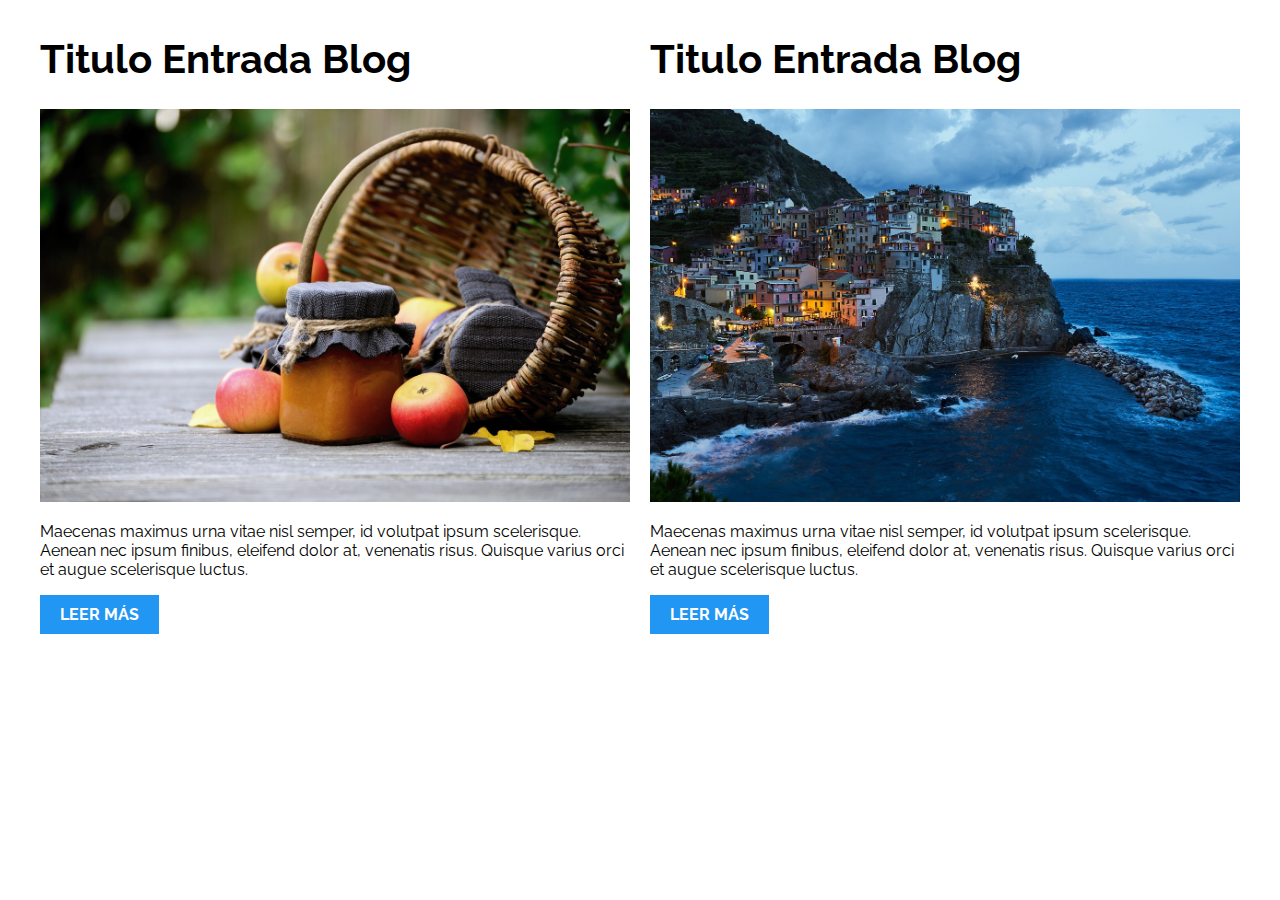
<file: 01-2columnas_iguales_css_grid/index.html>
<!DOCTYPE html>
<html>

<head>
    <meta charset="utf-8">
    <title>Patrones Responsive Web Design - 2 Columnas</title>
    <link rel="stylesheet" href="https://necolas.github.io/normalize.css/8.0.1/normalize.css">
    <link href="https://fonts.googleapis.com/css?family=Raleway:400,700,900" rel="stylesheet">
    <link rel="stylesheet" href="css/styles.css">
    <meta name="viewport" content="width=device-width, initial-scale=1">
</head>

<body>

    <div class="contenedor">
        <article class="entrada-blog">
            <h1>Titulo Entrada Blog</h1>
            <img src="img/imagen1.jpg">
            <p>Maecenas maximus urna vitae nisl semper, id volutpat ipsum scelerisque. Aenean nec ipsum finibus, eleifend dolor at, venenatis risus. Quisque varius orci et augue scelerisque luctus.</p>
            <a href="#">Leer más</a>
        </article>
        <article class="entrada-blog">
            <h1>Titulo Entrada Blog</h1>
            <img src="img/imagen2.jpg">
            <p>Maecenas maximus urna vitae nisl semper, id volutpat ipsum scelerisque. Aenean nec ipsum finibus, eleifend dolor at, venenatis risus. Quisque varius orci et augue scelerisque luctus.</p>
            <a href="#">Leer más</a>
        </article>
    </div>

</body>

</html>
</file>
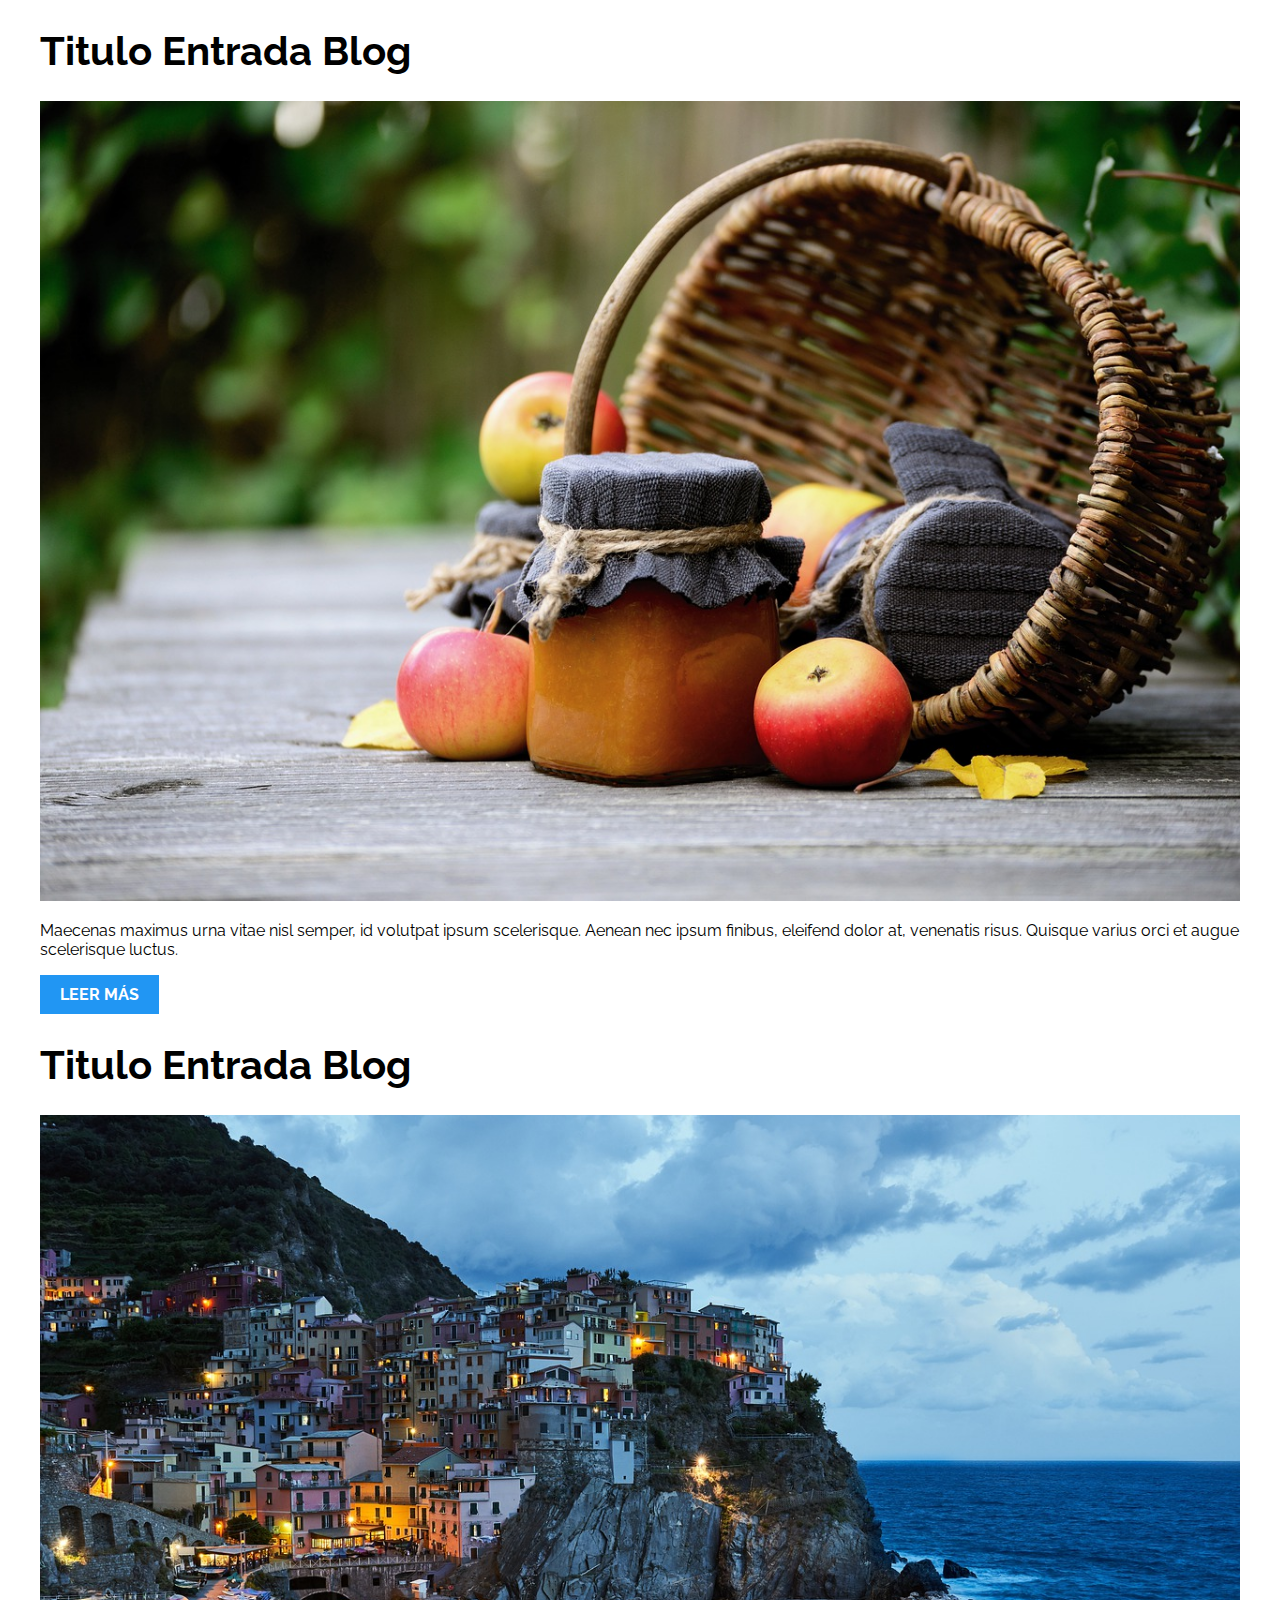
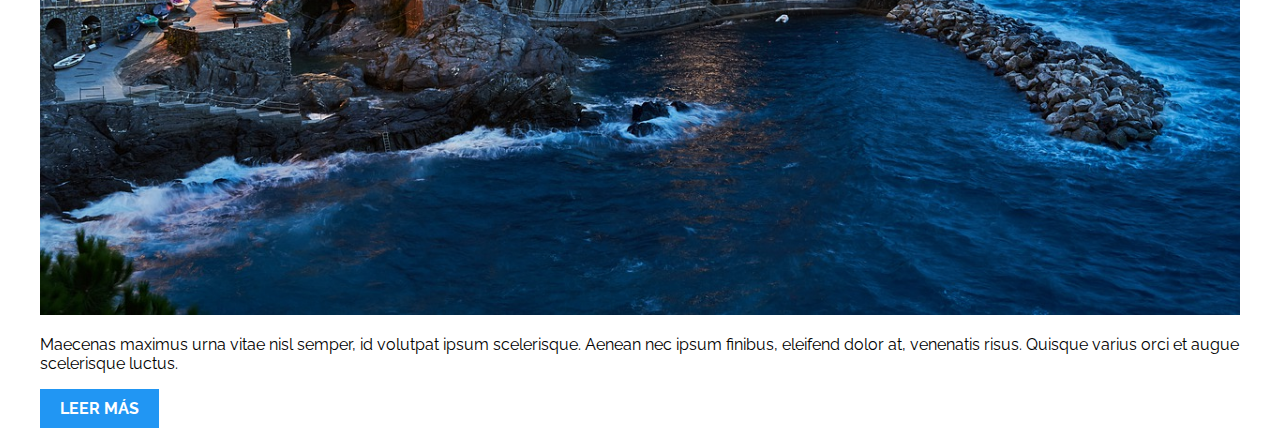
<file: 02-2columnas_iguales_flexbox/index.html>
<!DOCTYPE html>
<html>

<head>
    <meta charset="utf-8">
    <title>Patrones Responsive Web Design - 2 Columnas</title>
    <link rel="stylesheet" href="https://necolas.github.io/normalize.css/8.0.1/normalize.css">
    <link href="https://fonts.googleapis.com/css?family=Raleway:400,700,900" rel="stylesheet">
    <link rel="stylesheet" href="css/styles.css">
    <meta name="viewport" content="width=device-width, initial-scale=1">
</head>

<body>
    <div class="contenedor">
        <article class="entrada-blog">
            <h1>Titulo Entrada Blog</h1>
            <img src="img/imagen1.jpg">
            <p>Maecenas maximus urna vitae nisl semper, id volutpat ipsum scelerisque. Aenean nec ipsum finibus, eleifend dolor at, venenatis risus. Quisque varius orci et augue scelerisque luctus.</p>
            <a href="#">Leer más</a>
        </article>
        <article class="entrada-blog">
            <h1>Titulo Entrada Blog</h1>
            <img src="img/imagen2.jpg">
            <p>Maecenas maximus urna vitae nisl semper, id volutpat ipsum scelerisque. Aenean nec ipsum finibus, eleifend dolor at, venenatis risus. Quisque varius orci et augue scelerisque luctus.</p>
            <a href="#">Leer más</a>
        </article>
    </div>

</body>

</html>
</file>
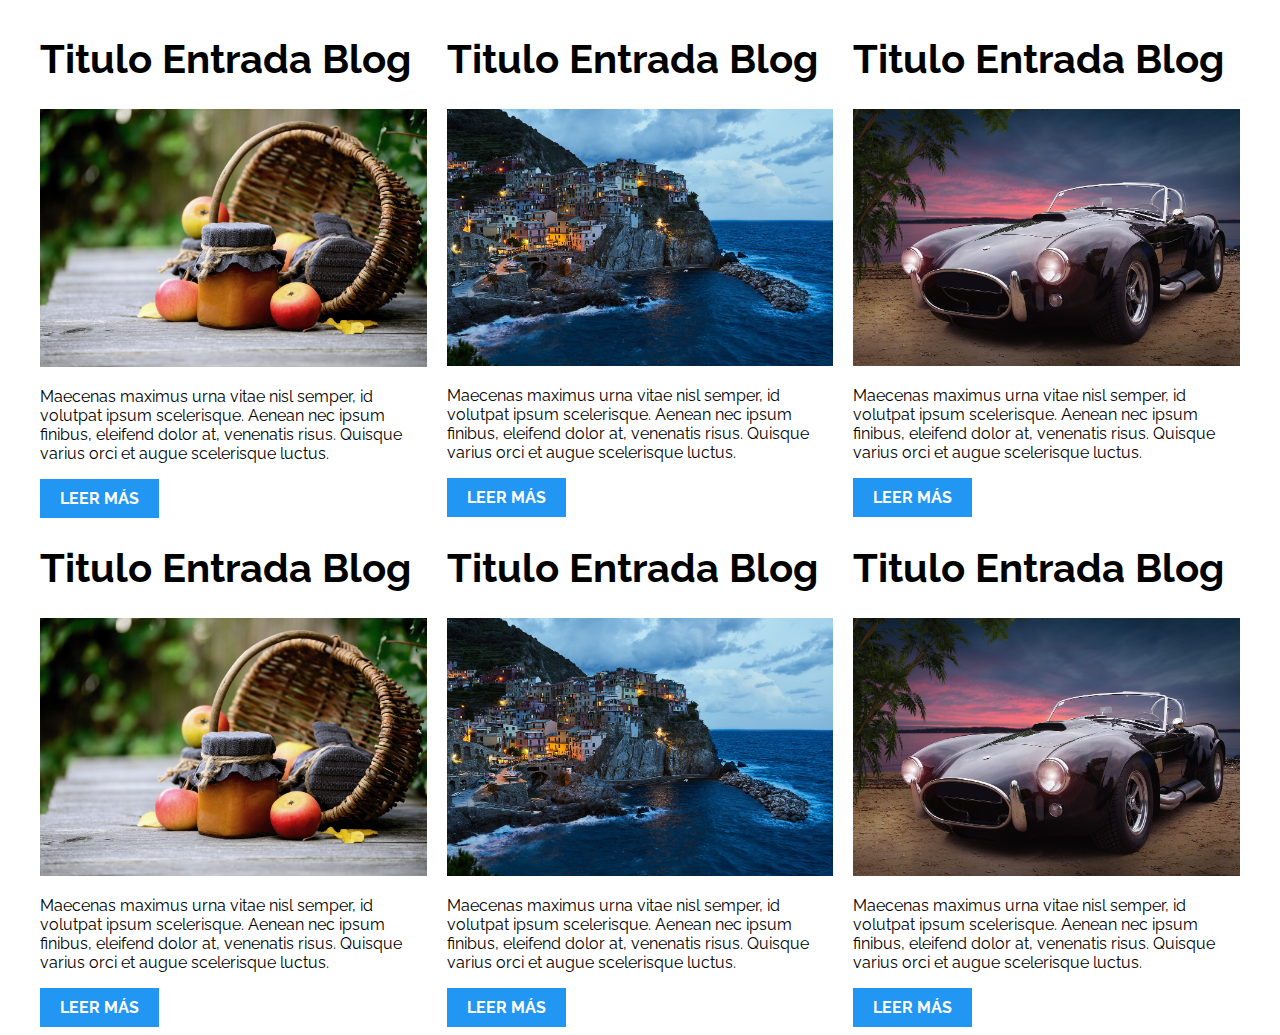
<file: 03-3columnas_iguales_css_grid/index.html>
<!DOCTYPE html>
<html>

<head>
    <meta charset="utf-8">
    <title>Patrones Responsive Web Design - 3 Columnas Iguales</title>
    <link rel="stylesheet" href="https://necolas.github.io/normalize.css/8.0.1/normalize.css">
    <link href="https://fonts.googleapis.com/css?family=Raleway:400,700,900" rel="stylesheet">
    <link rel="stylesheet" href="css/styles.css">
    <meta name="viewport" content="width=device-width, initial-scale=1">
</head>

<body>

    <div class="contenedor tres-columnas">
        <article class="entrada-blog">
            <h1>Titulo Entrada Blog</h1>
            <img src="img/imagen1.jpg">
            <p>Maecenas maximus urna vitae nisl semper, id volutpat ipsum scelerisque. Aenean nec ipsum finibus, eleifend dolor at, venenatis risus. Quisque varius orci et augue scelerisque luctus.</p>
            <a href="#">Leer más</a>
        </article>

        <article class="entrada-blog">
            <h1>Titulo Entrada Blog</h1>
            <img src="img/imagen2.jpg">

            <p>Maecenas maximus urna vitae nisl semper, id volutpat ipsum scelerisque. Aenean nec ipsum finibus, eleifend dolor at, venenatis risus. Quisque varius orci et augue scelerisque luctus.</p>
            <a href="#">Leer más</a>
        </article>

        <article class="entrada-blog">
            <h1>Titulo Entrada Blog</h1>
            <img src="img/imagen3.jpg">

            <p>Maecenas maximus urna vitae nisl semper, id volutpat ipsum scelerisque. Aenean nec ipsum finibus, eleifend dolor at, venenatis risus. Quisque varius orci et augue scelerisque luctus.</p>
            <a href="#">Leer más</a>
        </article>
                <article class="entrada-blog">
            <h1>Titulo Entrada Blog</h1>
            <img src="img/imagen1.jpg">
            <p>Maecenas maximus urna vitae nisl semper, id volutpat ipsum scelerisque. Aenean nec ipsum finibus, eleifend dolor at, venenatis risus. Quisque varius orci et augue scelerisque luctus.</p>
            <a href="#">Leer más</a>
        </article>

        <article class="entrada-blog">
            <h1>Titulo Entrada Blog</h1>
            <img src="img/imagen2.jpg">

            <p>Maecenas maximus urna vitae nisl semper, id volutpat ipsum scelerisque. Aenean nec ipsum finibus, eleifend dolor at, venenatis risus. Quisque varius orci et augue scelerisque luctus.</p>
            <a href="#">Leer más</a>
        </article>

        <article class="entrada-blog">
            <h1>Titulo Entrada Blog</h1>
            <img src="img/imagen3.jpg">

            <p>Maecenas maximus urna vitae nisl semper, id volutpat ipsum scelerisque. Aenean nec ipsum finibus, eleifend dolor at, venenatis risus. Quisque varius orci et augue scelerisque luctus.</p>
            <a href="#">Leer más</a>
        </article>
    </div>

</body>

</html>
</file>
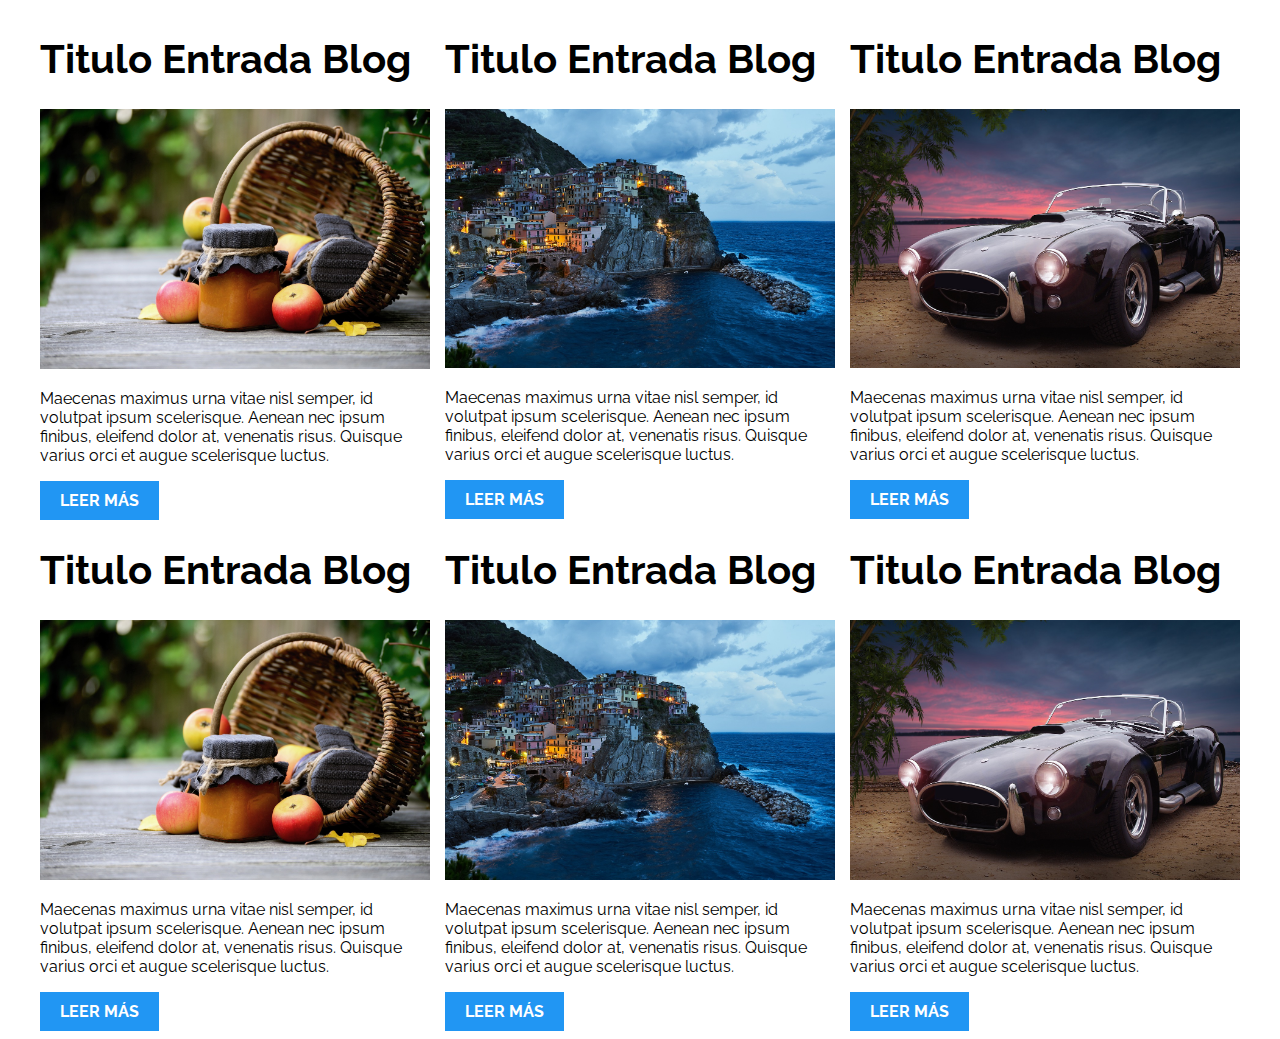
<file: 04-3columnas_iguales_flexbox/index.html>
<!DOCTYPE html>
<html>

<head>
    <meta charset="utf-8">
    <title>Patrones Responsive Web Design - 3 Columnas Iguales</title>
    <link rel="stylesheet" href="https://necolas.github.io/normalize.css/8.0.1/normalize.css">
    <link href="https://fonts.googleapis.com/css?family=Raleway:400,700,900" rel="stylesheet">
    <link rel="stylesheet" href="css/styles.css">
    <meta name="viewport" content="width=device-width, initial-scale=1">
</head>

<body>

    <div class="contenedor tres-columnas">
        <article class="entrada-blog">
            <h1>Titulo Entrada Blog</h1>
            <img src="img/imagen1.jpg">
            <p>Maecenas maximus urna vitae nisl semper, id volutpat ipsum scelerisque. Aenean nec ipsum finibus, eleifend dolor at, venenatis risus. Quisque varius orci et augue scelerisque luctus.</p>
            <a href="#">Leer más</a>
        </article>

        <article class="entrada-blog">
            <h1>Titulo Entrada Blog</h1>
            <img src="img/imagen2.jpg">

            <p>Maecenas maximus urna vitae nisl semper, id volutpat ipsum scelerisque. Aenean nec ipsum finibus, eleifend dolor at, venenatis risus. Quisque varius orci et augue scelerisque luctus.</p>
            <a href="#">Leer más</a>
        </article>

        <article class="entrada-blog">
            <h1>Titulo Entrada Blog</h1>
            <img src="img/imagen3.jpg">

            <p>Maecenas maximus urna vitae nisl semper, id volutpat ipsum scelerisque. Aenean nec ipsum finibus, eleifend dolor at, venenatis risus. Quisque varius orci et augue scelerisque luctus.</p>
            <a href="#">Leer más</a>
        </article>
        
        <article class="entrada-blog">
            <h1>Titulo Entrada Blog</h1>
            <img src="img/imagen1.jpg">
            <p>Maecenas maximus urna vitae nisl semper, id volutpat ipsum scelerisque. Aenean nec ipsum finibus, eleifend dolor at, venenatis risus. Quisque varius orci et augue scelerisque luctus.</p>
            <a href="#">Leer más</a>
        </article>

        <article class="entrada-blog">
            <h1>Titulo Entrada Blog</h1>
            <img src="img/imagen2.jpg">

            <p>Maecenas maximus urna vitae nisl semper, id volutpat ipsum scelerisque. Aenean nec ipsum finibus, eleifend dolor at, venenatis risus. Quisque varius orci et augue scelerisque luctus.</p>
            <a href="#">Leer más</a>
        </article>

        <article class="entrada-blog">
            <h1>Titulo Entrada Blog</h1>
            <img src="img/imagen3.jpg">

            <p>Maecenas maximus urna vitae nisl semper, id volutpat ipsum scelerisque. Aenean nec ipsum finibus, eleifend dolor at, venenatis risus. Quisque varius orci et augue scelerisque luctus.</p>
            <a href="#">Leer más</a>
        </article>
    </div>
</body>

</html>
</file>
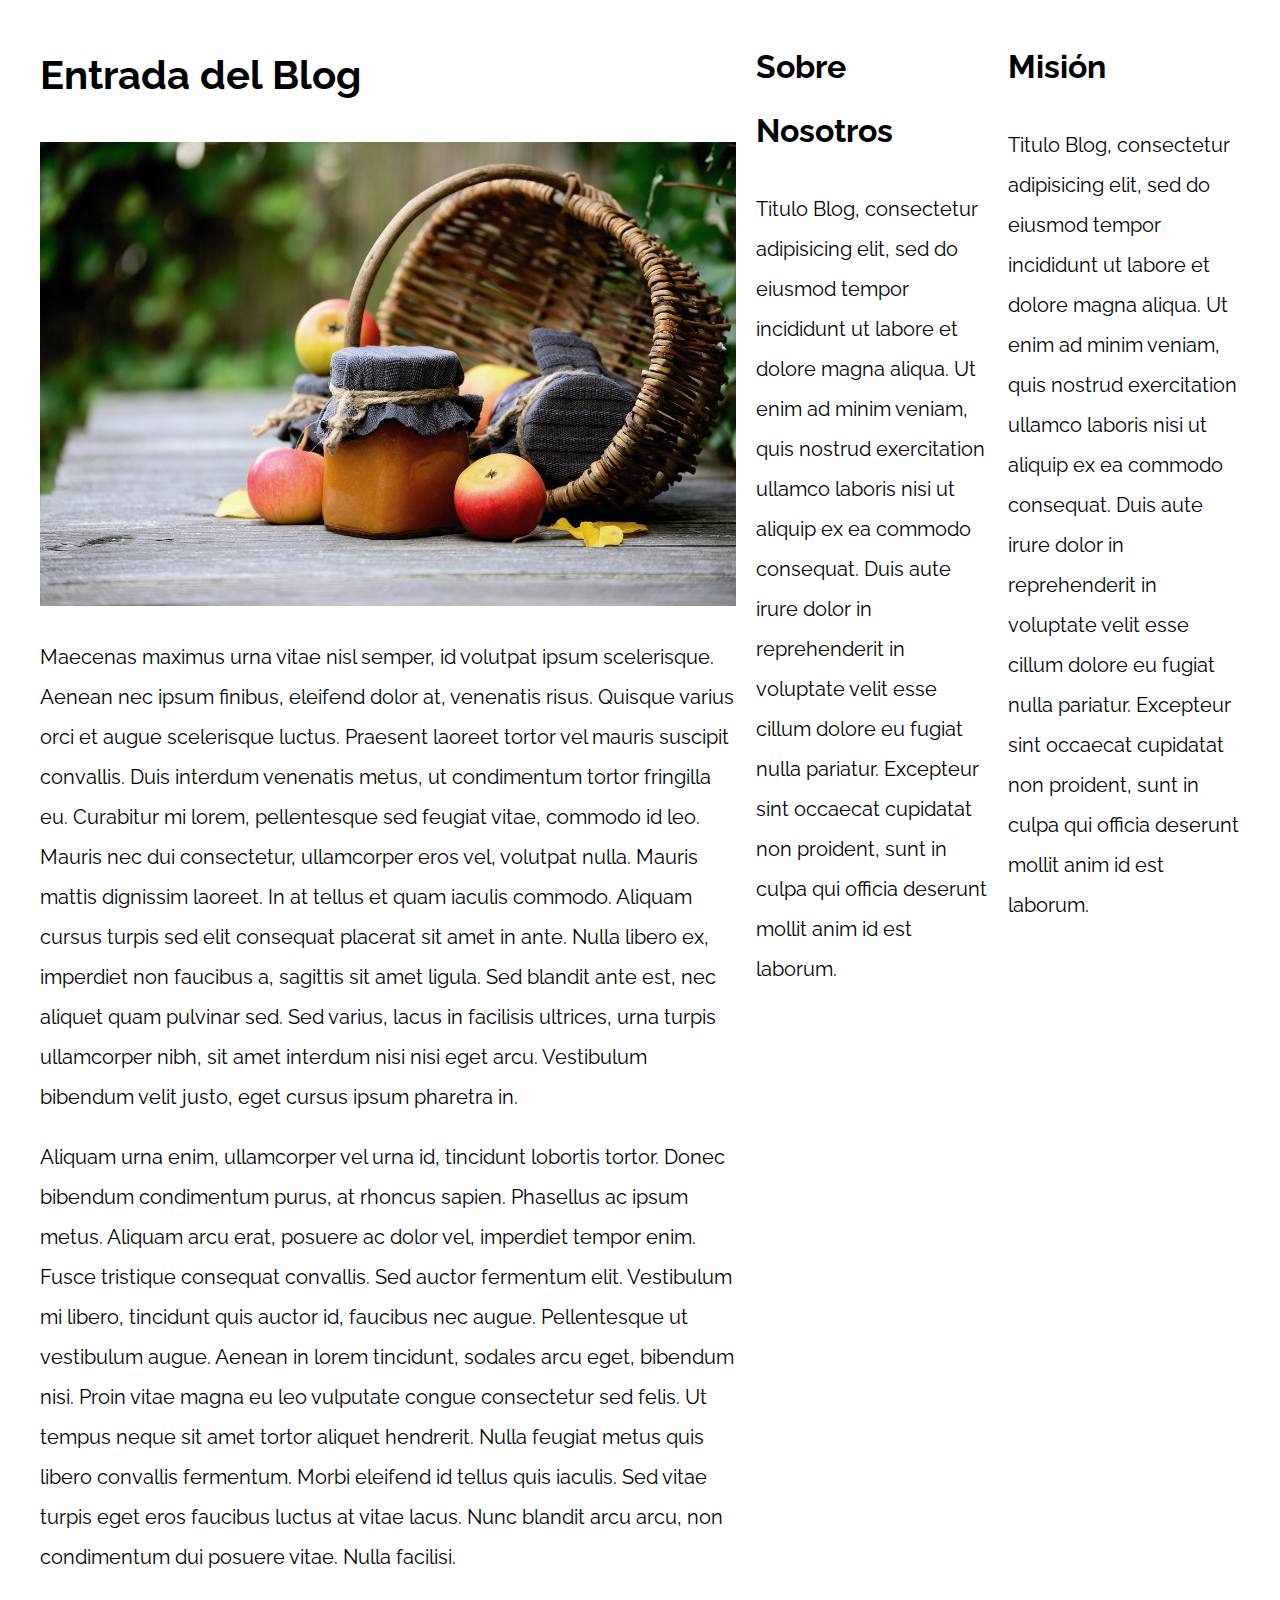
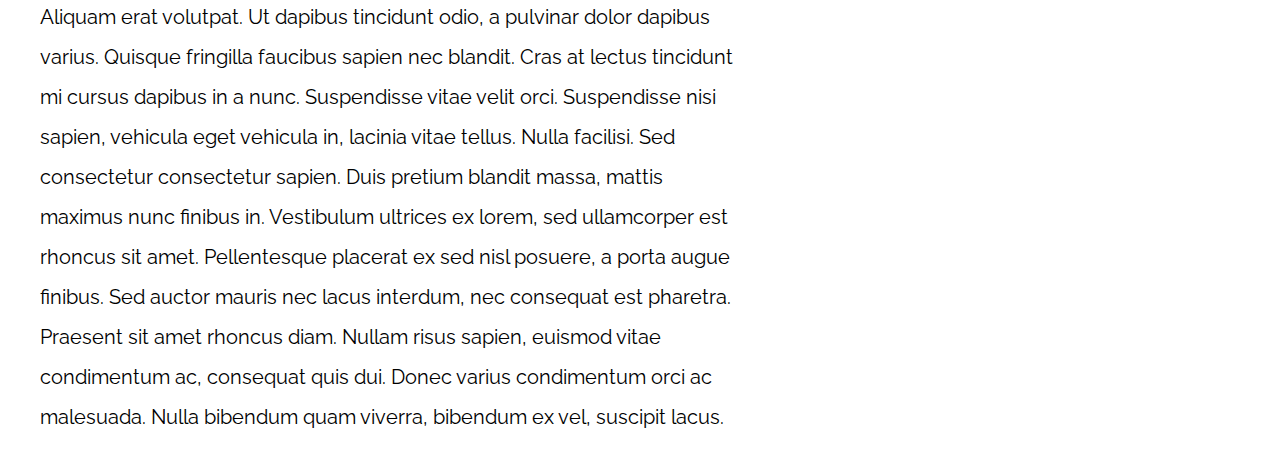
<file: 05-3columnas_css_grid/index.html>
<!DOCTYPE html>
<html>

<head>
    <meta charset="utf-8">
    <title>Patrones Responsive Web Design</title>
    <link rel="stylesheet" href="https://necolas.github.io/normalize.css/8.0.1/normalize.css">
    <link href="https://fonts.googleapis.com/css?family=Raleway:400,700,900" rel="stylesheet">
    <link rel="stylesheet" href="css/styles.css">
    <meta name="viewport" content="width=device-width, initial-scale=1">
</head>

<body>

    <div class="contenedor contenedor-grid">
        <main>
            <article>
                <h1>Entrada del Blog</h1>
                <img src="img/imagen1.jpg">

                <p>Maecenas maximus urna vitae nisl semper, id volutpat ipsum scelerisque. Aenean nec ipsum finibus, eleifend dolor at, venenatis risus. Quisque varius orci et augue scelerisque luctus. Praesent laoreet tortor vel mauris suscipit convallis.
                    Duis interdum venenatis metus, ut condimentum tortor fringilla eu. Curabitur mi lorem, pellentesque sed feugiat vitae, commodo id leo. Mauris nec dui consectetur, ullamcorper eros vel, volutpat nulla. Mauris mattis dignissim laoreet.
                    In at tellus et quam iaculis commodo. Aliquam cursus turpis sed elit consequat placerat sit amet in ante. Nulla libero ex, imperdiet non faucibus a, sagittis sit amet ligula. Sed blandit ante est, nec aliquet quam pulvinar sed. Sed
                    varius, lacus in facilisis ultrices, urna turpis ullamcorper nibh, sit amet interdum nisi nisi eget arcu. Vestibulum bibendum velit justo, eget cursus ipsum pharetra in.</p>

                <p>Aliquam urna enim, ullamcorper vel urna id, tincidunt lobortis tortor. Donec bibendum condimentum purus, at rhoncus sapien. Phasellus ac ipsum metus. Aliquam arcu erat, posuere ac dolor vel, imperdiet tempor enim. Fusce tristique consequat
                    convallis. Sed auctor fermentum elit. Vestibulum mi libero, tincidunt quis auctor id, faucibus nec augue. Pellentesque ut vestibulum augue. Aenean in lorem tincidunt, sodales arcu eget, bibendum nisi. Proin vitae magna eu leo vulputate
                    congue consectetur sed felis. Ut tempus neque sit amet tortor aliquet hendrerit. Nulla feugiat metus quis libero convallis fermentum. Morbi eleifend id tellus quis iaculis. Sed vitae turpis eget eros faucibus luctus at vitae lacus.
                    Nunc blandit arcu arcu, non condimentum dui posuere vitae. Nulla facilisi.</p>

                <p>Aliquam erat volutpat. Ut dapibus tincidunt odio, a pulvinar dolor dapibus varius. Quisque fringilla faucibus sapien nec blandit. Cras at lectus tincidunt mi cursus dapibus in a nunc. Suspendisse vitae velit orci. Suspendisse nisi sapien,
                    vehicula eget vehicula in, lacinia vitae tellus. Nulla facilisi. Sed consectetur consectetur sapien. Duis pretium blandit massa, mattis maximus nunc finibus in. Vestibulum ultrices ex lorem, sed ullamcorper est rhoncus sit amet. Pellentesque
                    placerat ex sed nisl posuere, a porta augue finibus. Sed auctor mauris nec lacus interdum, nec consequat est pharetra. Praesent sit amet rhoncus diam. Nullam risus sapien, euismod vitae condimentum ac, consequat quis dui. Donec varius
                    condimentum orci ac malesuada. Nulla bibendum quam viverra, bibendum ex vel, suscipit lacus.</p>

            </article>
        </main>

        <aside>
            <h2>Sobre Nosotros</h2>
            <p>Titulo Blog, consectetur adipisicing elit, sed do eiusmod tempor incididunt ut labore et dolore magna aliqua. Ut enim ad minim veniam, quis nostrud exercitation ullamco laboris nisi ut aliquip ex ea commodo consequat. Duis aute irure dolor
                in reprehenderit in voluptate velit esse cillum dolore eu fugiat nulla pariatur. Excepteur sint occaecat cupidatat non proident, sunt in culpa qui officia deserunt mollit anim id est laborum.</p>
        </aside>
        <aside>
            <h2>Misión</h2>
            <p>Titulo Blog, consectetur adipisicing elit, sed do eiusmod tempor incididunt ut labore et dolore magna aliqua. Ut enim ad minim veniam, quis nostrud exercitation ullamco laboris nisi ut aliquip ex ea commodo consequat. Duis aute irure dolor
                in reprehenderit in voluptate velit esse cillum dolore eu fugiat nulla pariatur. Excepteur sint occaecat cupidatat non proident, sunt in culpa qui officia deserunt mollit anim id est laborum.</p>
        </aside>
    </div>

</body>

</html>
</file>
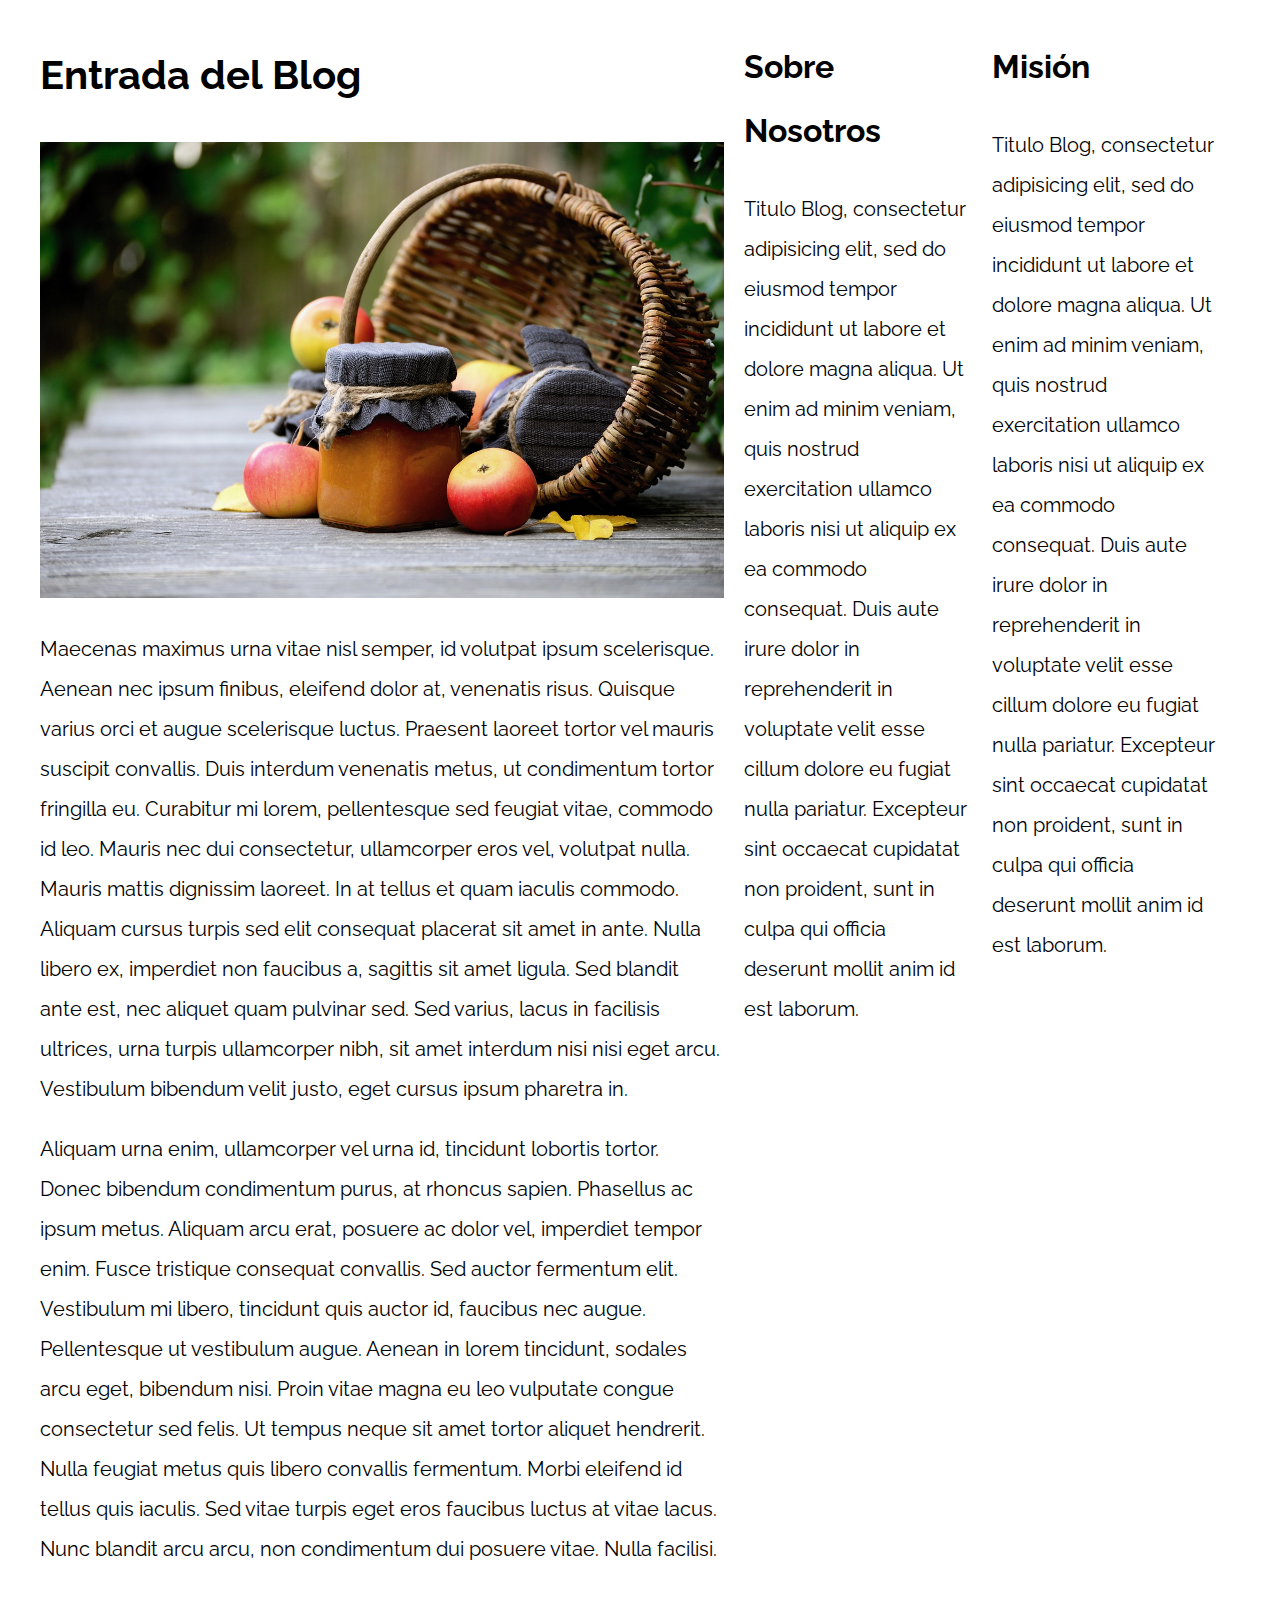
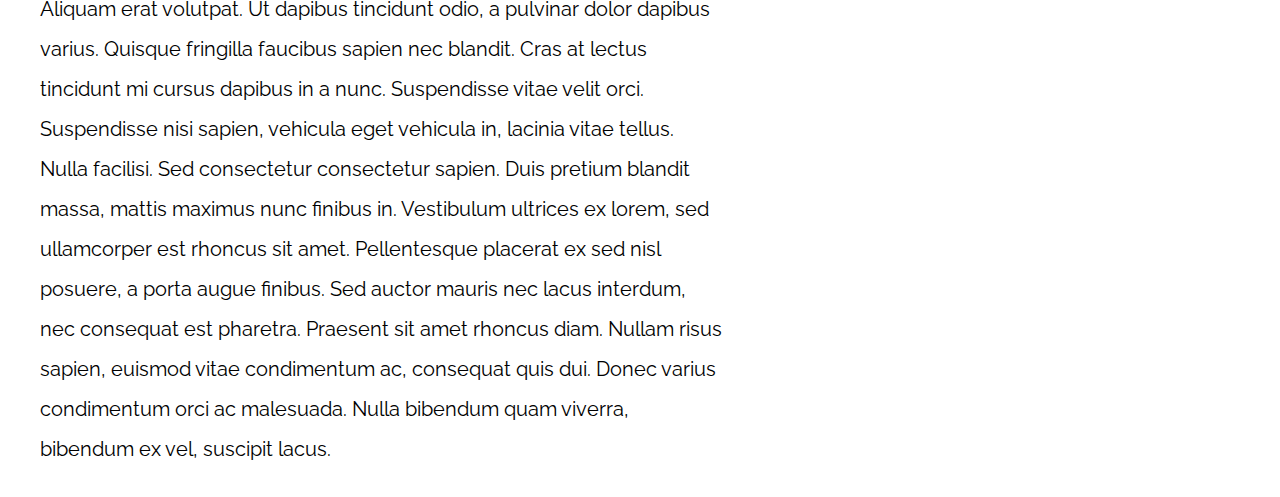
<file: 06-3columnas_flexbox/index.html>
<!DOCTYPE html>
<html>

<head>
    <meta charset="utf-8">
    <title>Patrones Responsive Web Design</title>
    <link rel="stylesheet" href="https://necolas.github.io/normalize.css/8.0.1/normalize.css">
    <link href="https://fonts.googleapis.com/css?family=Raleway:400,700,900" rel="stylesheet">
    <link rel="stylesheet" href="css/styles.css">
    <meta name="viewport" content="width=device-width, initial-scale=1">
</head>

<body>

    <div class="contenedor contenedor-flex">
        <main class="contenido-principal">
            <article>
                <h1>Entrada del Blog</h1>
                <img src="img/imagen1.jpg">

                <p>Maecenas maximus urna vitae nisl semper, id volutpat ipsum scelerisque. Aenean nec ipsum finibus, eleifend dolor at, venenatis risus. Quisque varius orci et augue scelerisque luctus. Praesent laoreet tortor vel mauris suscipit convallis.
                    Duis interdum venenatis metus, ut condimentum tortor fringilla eu. Curabitur mi lorem, pellentesque sed feugiat vitae, commodo id leo. Mauris nec dui consectetur, ullamcorper eros vel, volutpat nulla. Mauris mattis dignissim laoreet.
                    In at tellus et quam iaculis commodo. Aliquam cursus turpis sed elit consequat placerat sit amet in ante. Nulla libero ex, imperdiet non faucibus a, sagittis sit amet ligula. Sed blandit ante est, nec aliquet quam pulvinar sed. Sed
                    varius, lacus in facilisis ultrices, urna turpis ullamcorper nibh, sit amet interdum nisi nisi eget arcu. Vestibulum bibendum velit justo, eget cursus ipsum pharetra in.</p>

                <p>Aliquam urna enim, ullamcorper vel urna id, tincidunt lobortis tortor. Donec bibendum condimentum purus, at rhoncus sapien. Phasellus ac ipsum metus. Aliquam arcu erat, posuere ac dolor vel, imperdiet tempor enim. Fusce tristique consequat
                    convallis. Sed auctor fermentum elit. Vestibulum mi libero, tincidunt quis auctor id, faucibus nec augue. Pellentesque ut vestibulum augue. Aenean in lorem tincidunt, sodales arcu eget, bibendum nisi. Proin vitae magna eu leo vulputate
                    congue consectetur sed felis. Ut tempus neque sit amet tortor aliquet hendrerit. Nulla feugiat metus quis libero convallis fermentum. Morbi eleifend id tellus quis iaculis. Sed vitae turpis eget eros faucibus luctus at vitae lacus.
                    Nunc blandit arcu arcu, non condimentum dui posuere vitae. Nulla facilisi.</p>

                <p>Aliquam erat volutpat. Ut dapibus tincidunt odio, a pulvinar dolor dapibus varius. Quisque fringilla faucibus sapien nec blandit. Cras at lectus tincidunt mi cursus dapibus in a nunc. Suspendisse vitae velit orci. Suspendisse nisi sapien,
                    vehicula eget vehicula in, lacinia vitae tellus. Nulla facilisi. Sed consectetur consectetur sapien. Duis pretium blandit massa, mattis maximus nunc finibus in. Vestibulum ultrices ex lorem, sed ullamcorper est rhoncus sit amet. Pellentesque
                    placerat ex sed nisl posuere, a porta augue finibus. Sed auctor mauris nec lacus interdum, nec consequat est pharetra. Praesent sit amet rhoncus diam. Nullam risus sapien, euismod vitae condimentum ac, consequat quis dui. Donec varius
                    condimentum orci ac malesuada. Nulla bibendum quam viverra, bibendum ex vel, suscipit lacus.</p>

            </article>
        </main>

        <aside class="sidebar">
            <h2>Sobre Nosotros</h2>
            <p>Titulo Blog, consectetur adipisicing elit, sed do eiusmod tempor incididunt ut labore et dolore magna aliqua. Ut enim ad minim veniam, quis nostrud exercitation ullamco laboris nisi ut aliquip ex ea commodo consequat. Duis aute irure dolor
                in reprehenderit in voluptate velit esse cillum dolore eu fugiat nulla pariatur. Excepteur sint occaecat cupidatat non proident, sunt in culpa qui officia deserunt mollit anim id est laborum.</p>
        </aside>
        <aside class="sidebar">
            <h2>Misión</h2>
            <p>Titulo Blog, consectetur adipisicing elit, sed do eiusmod tempor incididunt ut labore et dolore magna aliqua. Ut enim ad minim veniam, quis nostrud exercitation ullamco laboris nisi ut aliquip ex ea commodo consequat. Duis aute irure dolor
                in reprehenderit in voluptate velit esse cillum dolore eu fugiat nulla pariatur. Excepteur sint occaecat cupidatat non proident, sunt in culpa qui officia deserunt mollit anim id est laborum.</p>
        </aside>
    </div>

</body>

</html>
</file>
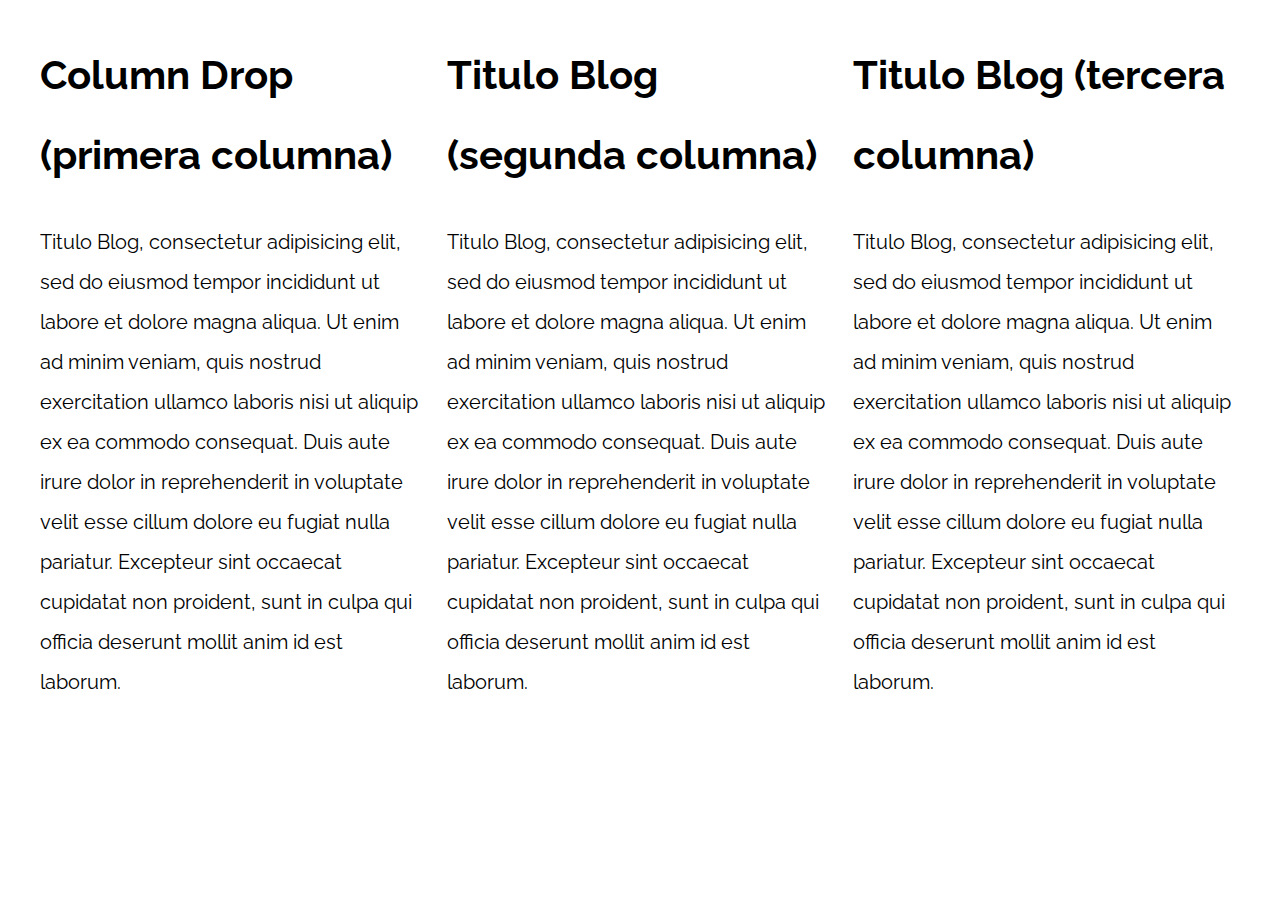
<file: 07-column_drop_css_grid/index.html>
<!DOCTYPE html>
<html>

<head>
    <meta charset="utf-8">
    <title>Patrones Responsive Web Design</title>
    <link rel="stylesheet" href="https://necolas.github.io/normalize.css/8.0.1/normalize.css">
    <link href="https://fonts.googleapis.com/css?family=Raleway:400,700,900" rel="stylesheet">
    <link rel="stylesheet" href="css/styles.css">
    <meta name="viewport" content="width=device-width, initial-scale=1">
</head>

<body>

    <div class="contenedor columnas-drop">
        <main class="contenido-principal">
            <h1>Column Drop (primera columna)</h1>
            <p>
                Titulo Blog, consectetur adipisicing elit, sed do eiusmod tempor incididunt ut labore et dolore magna aliqua. Ut enim ad minim veniam, quis nostrud exercitation ullamco laboris nisi ut aliquip ex ea commodo consequat. Duis aute irure dolor in reprehenderit
                in voluptate velit esse cillum dolore eu fugiat nulla pariatur. Excepteur sint occaecat cupidatat non proident, sunt in culpa qui officia deserunt mollit anim id est laborum.
            </p>
        </main>

        <aside class="primera">
            <h1>Titulo Blog (segunda columna)</h1>
            <p>
                Titulo Blog, consectetur adipisicing elit, sed do eiusmod tempor incididunt ut labore et dolore magna aliqua. Ut enim ad minim veniam, quis nostrud exercitation ullamco laboris nisi ut aliquip ex ea commodo consequat. Duis aute irure dolor in reprehenderit
                in voluptate velit esse cillum dolore eu fugiat nulla pariatur. Excepteur sint occaecat cupidatat non proident, sunt in culpa qui officia deserunt mollit anim id est laborum.
            </p>
        </aside>

        <aside class="segunda">
            <h1>Titulo Blog (tercera columna)</h1>
            <p>
                Titulo Blog, consectetur adipisicing elit, sed do eiusmod tempor incididunt ut labore et dolore magna aliqua. Ut enim ad minim veniam, quis nostrud exercitation ullamco laboris nisi ut aliquip ex ea commodo consequat. Duis aute irure dolor in reprehenderit
                in voluptate velit esse cillum dolore eu fugiat nulla pariatur. Excepteur sint occaecat cupidatat non proident, sunt in culpa qui officia deserunt mollit anim id est laborum.
            </p>
        </aside>
    </div>

</body>

</html>
</file>
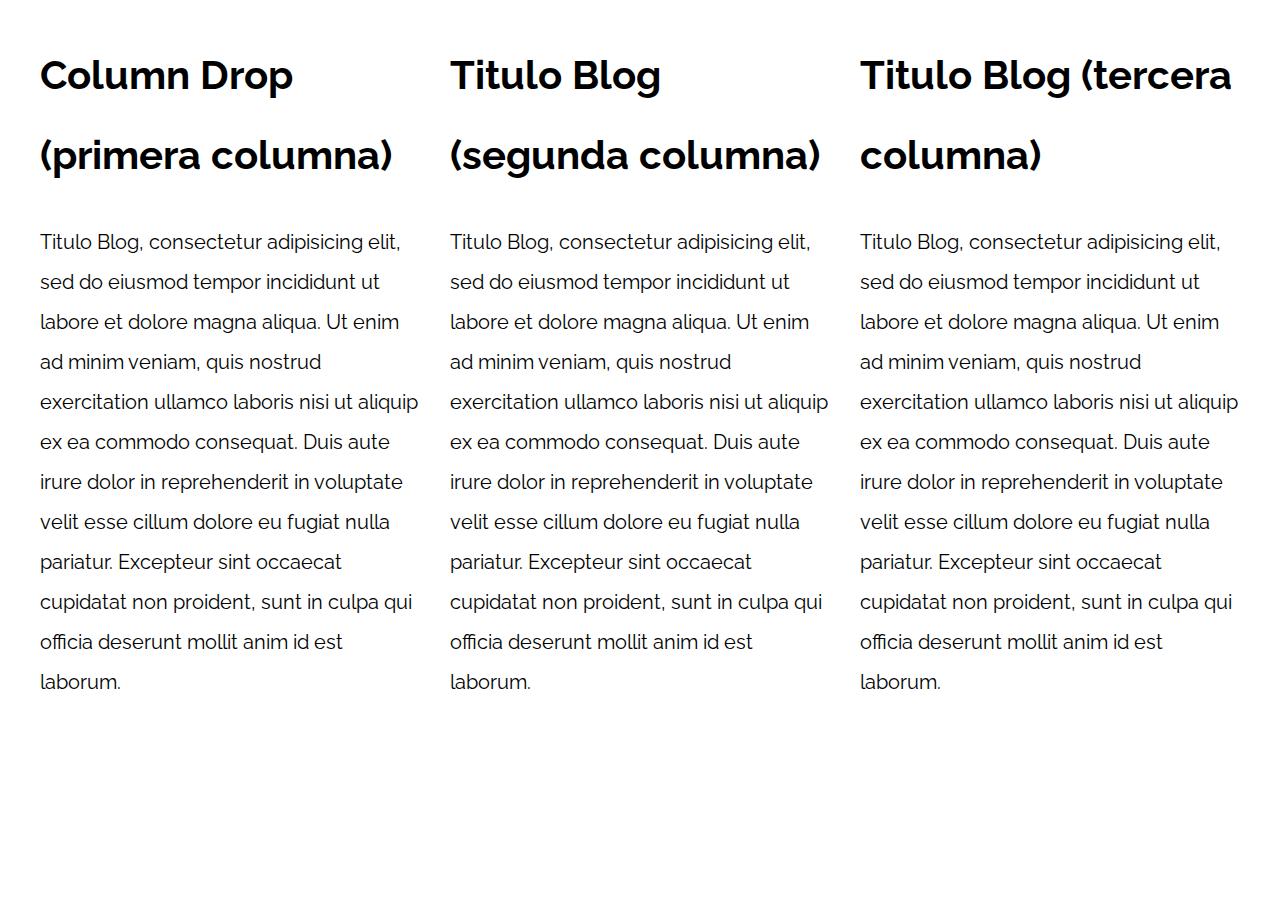
<file: 08-column_drop_flexbox/index.html>
<!DOCTYPE html>
<html>

<head>
    <meta charset="utf-8">
    <title>Patrones Responsive Web Design</title>
    <link rel="stylesheet" href="https://necolas.github.io/normalize.css/8.0.1/normalize.css">
    <link href="https://fonts.googleapis.com/css?family=Raleway:400,700,900" rel="stylesheet">
    <link rel="stylesheet" href="css/styles.css">
    <meta name="viewport" content="width=device-width, initial-scale=1">
</head>

<body>

    <div class="contenedor colum-drop-flex">
        <main class="contenido-principal">
            <h1>Column Drop (primera columna)</h1>
            <p>
                Titulo Blog, consectetur adipisicing elit, sed do eiusmod tempor incididunt ut labore et dolore magna aliqua. Ut enim ad minim veniam, quis nostrud exercitation ullamco laboris nisi ut aliquip ex ea commodo consequat. Duis aute irure dolor in reprehenderit
                in voluptate velit esse cillum dolore eu fugiat nulla pariatur. Excepteur sint occaecat cupidatat non proident, sunt in culpa qui officia deserunt mollit anim id est laborum.
            </p>
        </main>

        <aside class="primera">
            <h1>Titulo Blog (segunda columna)</h1>
            <p>
                Titulo Blog, consectetur adipisicing elit, sed do eiusmod tempor incididunt ut labore et dolore magna aliqua. Ut enim ad minim veniam, quis nostrud exercitation ullamco laboris nisi ut aliquip ex ea commodo consequat. Duis aute irure dolor in reprehenderit
                in voluptate velit esse cillum dolore eu fugiat nulla pariatur. Excepteur sint occaecat cupidatat non proident, sunt in culpa qui officia deserunt mollit anim id est laborum.
            </p>
        </aside>

        <aside class="segunda">
            <h1>Titulo Blog (tercera columna)</h1>
            <p>
                Titulo Blog, consectetur adipisicing elit, sed do eiusmod tempor incididunt ut labore et dolore magna aliqua. Ut enim ad minim veniam, quis nostrud exercitation ullamco laboris nisi ut aliquip ex ea commodo consequat. Duis aute irure dolor in reprehenderit
                in voluptate velit esse cillum dolore eu fugiat nulla pariatur. Excepteur sint occaecat cupidatat non proident, sunt in culpa qui officia deserunt mollit anim id est laborum.
            </p>
        </aside>
    </div>

</body>

</html>
</file>
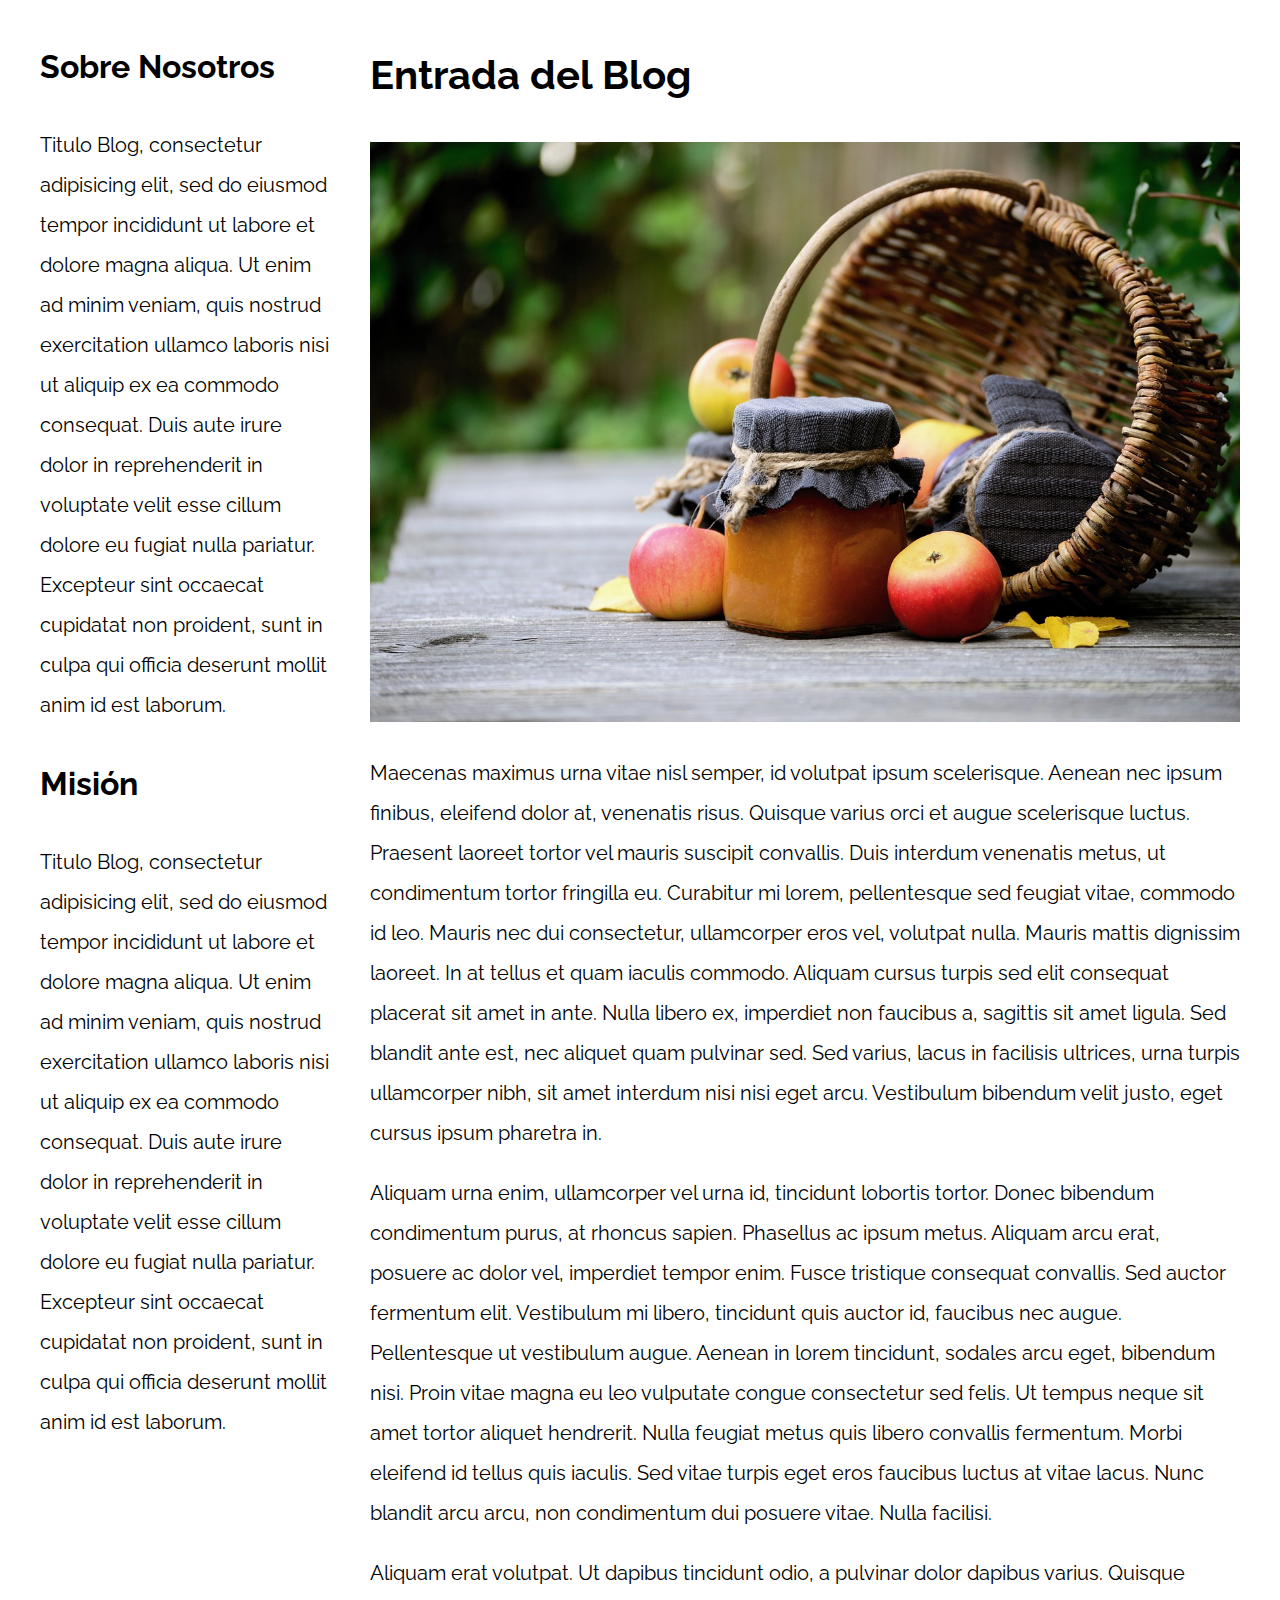
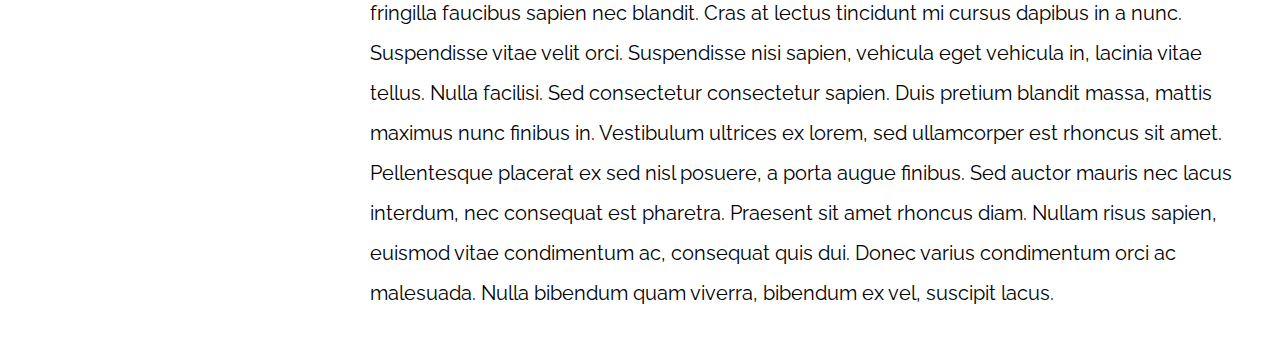
<file: 09-con_sidebar_css_grid/index.html>
<!DOCTYPE html>
<html>

<head>
    <meta charset="utf-8">
    <title>Patrones Responsive Web Design</title>
    <link rel="stylesheet" href="https://necolas.github.io/normalize.css/8.0.1/normalize.css">
    <link href="https://fonts.googleapis.com/css?family=Raleway:400,700,900" rel="stylesheet">
    <link rel="stylesheet" href="css/styles.css">
    <meta name="viewport" content="width=device-width, initial-scale=1">
</head>

<body>

    <div class="contenedor sidebar-grid">
        <article>
            <h1>Entrada del Blog</h1>
            <img src="img/imagen1.jpg">

            <p>Maecenas maximus urna vitae nisl semper, id volutpat ipsum scelerisque. Aenean nec ipsum finibus, eleifend dolor at, venenatis risus. Quisque varius orci et augue scelerisque luctus. Praesent laoreet tortor vel mauris suscipit convallis. Duis
                interdum venenatis metus, ut condimentum tortor fringilla eu. Curabitur mi lorem, pellentesque sed feugiat vitae, commodo id leo. Mauris nec dui consectetur, ullamcorper eros vel, volutpat nulla. Mauris mattis dignissim laoreet. In at
                tellus et quam iaculis commodo. Aliquam cursus turpis sed elit consequat placerat sit amet in ante. Nulla libero ex, imperdiet non faucibus a, sagittis sit amet ligula. Sed blandit ante est, nec aliquet quam pulvinar sed. Sed varius, lacus
                in facilisis ultrices, urna turpis ullamcorper nibh, sit amet interdum nisi nisi eget arcu. Vestibulum bibendum velit justo, eget cursus ipsum pharetra in.</p>

            <p>Aliquam urna enim, ullamcorper vel urna id, tincidunt lobortis tortor. Donec bibendum condimentum purus, at rhoncus sapien. Phasellus ac ipsum metus. Aliquam arcu erat, posuere ac dolor vel, imperdiet tempor enim. Fusce tristique consequat
                convallis. Sed auctor fermentum elit. Vestibulum mi libero, tincidunt quis auctor id, faucibus nec augue. Pellentesque ut vestibulum augue. Aenean in lorem tincidunt, sodales arcu eget, bibendum nisi. Proin vitae magna eu leo vulputate
                congue consectetur sed felis. Ut tempus neque sit amet tortor aliquet hendrerit. Nulla feugiat metus quis libero convallis fermentum. Morbi eleifend id tellus quis iaculis. Sed vitae turpis eget eros faucibus luctus at vitae lacus. Nunc
                blandit arcu arcu, non condimentum dui posuere vitae. Nulla facilisi.</p>

            <p>Aliquam erat volutpat. Ut dapibus tincidunt odio, a pulvinar dolor dapibus varius. Quisque fringilla faucibus sapien nec blandit. Cras at lectus tincidunt mi cursus dapibus in a nunc. Suspendisse vitae velit orci. Suspendisse nisi sapien,
                vehicula eget vehicula in, lacinia vitae tellus. Nulla facilisi. Sed consectetur consectetur sapien. Duis pretium blandit massa, mattis maximus nunc finibus in. Vestibulum ultrices ex lorem, sed ullamcorper est rhoncus sit amet. Pellentesque
                placerat ex sed nisl posuere, a porta augue finibus. Sed auctor mauris nec lacus interdum, nec consequat est pharetra. Praesent sit amet rhoncus diam. Nullam risus sapien, euismod vitae condimentum ac, consequat quis dui. Donec varius
                condimentum orci ac malesuada. Nulla bibendum quam viverra, bibendum ex vel, suscipit lacus.</p>
        </article>
        <aside>
            <h2>Sobre Nosotros</h2>
            <p>Titulo Blog, consectetur adipisicing elit, sed do eiusmod tempor incididunt ut labore et dolore magna aliqua. Ut enim ad minim veniam, quis nostrud exercitation ullamco laboris nisi ut aliquip ex ea commodo consequat. Duis aute irure dolor
                in reprehenderit in voluptate velit esse cillum dolore eu fugiat nulla pariatur. Excepteur sint occaecat cupidatat non proident, sunt in culpa qui officia deserunt mollit anim id est laborum.</p>


            <h2>Misión</h2>
            <p>Titulo Blog, consectetur adipisicing elit, sed do eiusmod tempor incididunt ut labore et dolore magna aliqua. Ut enim ad minim veniam, quis nostrud exercitation ullamco laboris nisi ut aliquip ex ea commodo consequat. Duis aute irure dolor
                in reprehenderit in voluptate velit esse cillum dolore eu fugiat nulla pariatur. Excepteur sint occaecat cupidatat non proident, sunt in culpa qui officia deserunt mollit anim id est laborum.</p>
        </aside>
    </div>

</body>

</html>
</file>
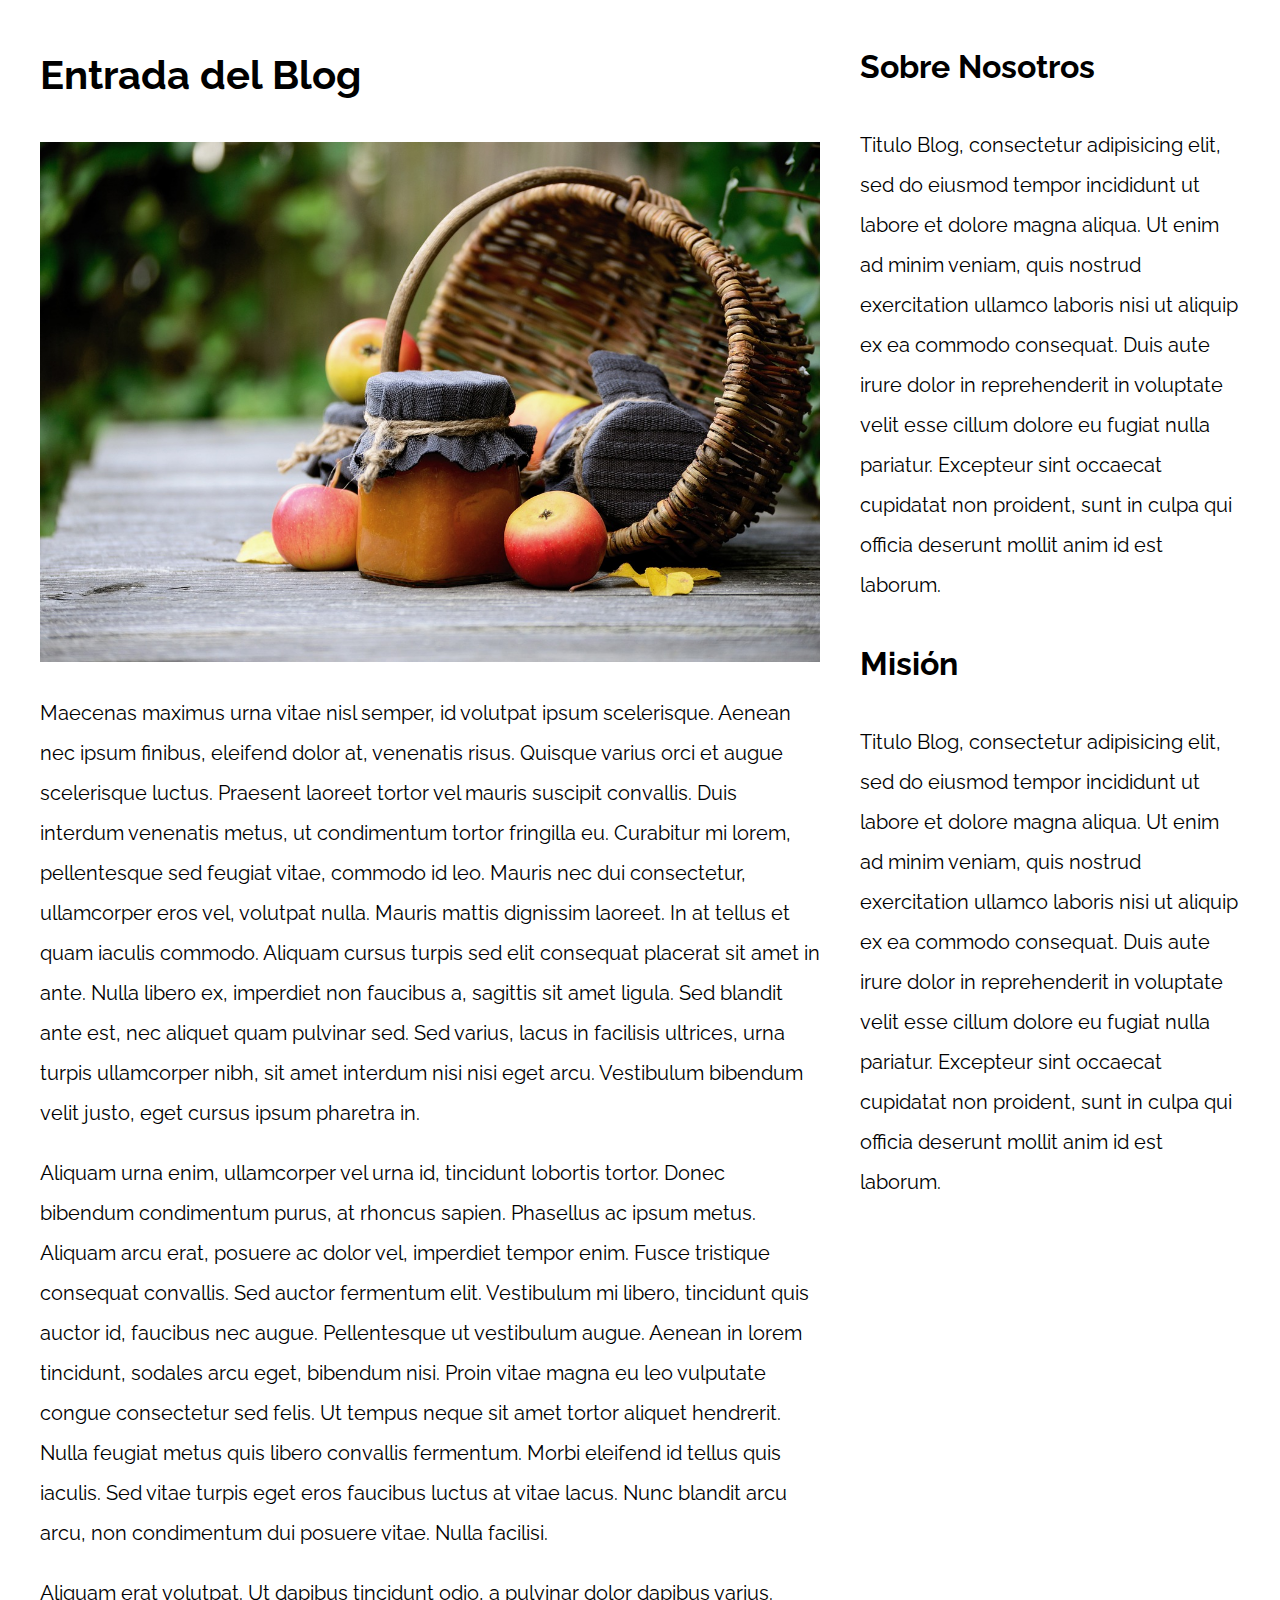
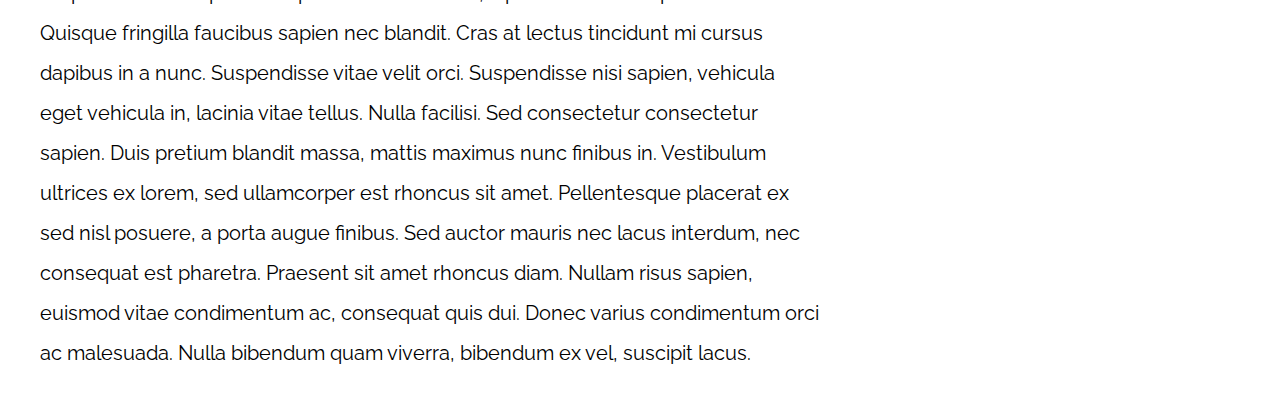
<file: 10-con_sidebar_flexbox/index.html>
<!DOCTYPE html>
<html>

<head>
    <meta charset="utf-8">
    <title>Patrones Responsive Web Design</title>
    <link rel="stylesheet" href="https://necolas.github.io/normalize.css/8.0.1/normalize.css">
    <link href="https://fonts.googleapis.com/css?family=Raleway:400,700,900" rel="stylesheet">
    <link rel="stylesheet" href="css/styles.css">
    <meta name="viewport" content="width=device-width, initial-scale=1">
</head>

<body>

    <div class="contenedor sider-flex">
        <article>
            <h1>Entrada del Blog</h1>
            <img src="img/imagen1.jpg">

            <p>Maecenas maximus urna vitae nisl semper, id volutpat ipsum scelerisque. Aenean nec ipsum finibus, eleifend dolor at, venenatis risus. Quisque varius orci et augue scelerisque luctus. Praesent laoreet tortor vel mauris suscipit convallis. Duis
                interdum venenatis metus, ut condimentum tortor fringilla eu. Curabitur mi lorem, pellentesque sed feugiat vitae, commodo id leo. Mauris nec dui consectetur, ullamcorper eros vel, volutpat nulla. Mauris mattis dignissim laoreet. In at
                tellus et quam iaculis commodo. Aliquam cursus turpis sed elit consequat placerat sit amet in ante. Nulla libero ex, imperdiet non faucibus a, sagittis sit amet ligula. Sed blandit ante est, nec aliquet quam pulvinar sed. Sed varius, lacus
                in facilisis ultrices, urna turpis ullamcorper nibh, sit amet interdum nisi nisi eget arcu. Vestibulum bibendum velit justo, eget cursus ipsum pharetra in.</p>

            <p>Aliquam urna enim, ullamcorper vel urna id, tincidunt lobortis tortor. Donec bibendum condimentum purus, at rhoncus sapien. Phasellus ac ipsum metus. Aliquam arcu erat, posuere ac dolor vel, imperdiet tempor enim. Fusce tristique consequat
                convallis. Sed auctor fermentum elit. Vestibulum mi libero, tincidunt quis auctor id, faucibus nec augue. Pellentesque ut vestibulum augue. Aenean in lorem tincidunt, sodales arcu eget, bibendum nisi. Proin vitae magna eu leo vulputate
                congue consectetur sed felis. Ut tempus neque sit amet tortor aliquet hendrerit. Nulla feugiat metus quis libero convallis fermentum. Morbi eleifend id tellus quis iaculis. Sed vitae turpis eget eros faucibus luctus at vitae lacus. Nunc
                blandit arcu arcu, non condimentum dui posuere vitae. Nulla facilisi.</p>

            <p>Aliquam erat volutpat. Ut dapibus tincidunt odio, a pulvinar dolor dapibus varius. Quisque fringilla faucibus sapien nec blandit. Cras at lectus tincidunt mi cursus dapibus in a nunc. Suspendisse vitae velit orci. Suspendisse nisi sapien,
                vehicula eget vehicula in, lacinia vitae tellus. Nulla facilisi. Sed consectetur consectetur sapien. Duis pretium blandit massa, mattis maximus nunc finibus in. Vestibulum ultrices ex lorem, sed ullamcorper est rhoncus sit amet. Pellentesque
                placerat ex sed nisl posuere, a porta augue finibus. Sed auctor mauris nec lacus interdum, nec consequat est pharetra. Praesent sit amet rhoncus diam. Nullam risus sapien, euismod vitae condimentum ac, consequat quis dui. Donec varius
                condimentum orci ac malesuada. Nulla bibendum quam viverra, bibendum ex vel, suscipit lacus.</p>
        </article>
        <aside>
            <h2>Sobre Nosotros</h2>
            <p>Titulo Blog, consectetur adipisicing elit, sed do eiusmod tempor incididunt ut labore et dolore magna aliqua. Ut enim ad minim veniam, quis nostrud exercitation ullamco laboris nisi ut aliquip ex ea commodo consequat. Duis aute irure dolor
                in reprehenderit in voluptate velit esse cillum dolore eu fugiat nulla pariatur. Excepteur sint occaecat cupidatat non proident, sunt in culpa qui officia deserunt mollit anim id est laborum.</p>


            <h2>Misión</h2>
            <p>Titulo Blog, consectetur adipisicing elit, sed do eiusmod tempor incididunt ut labore et dolore magna aliqua. Ut enim ad minim veniam, quis nostrud exercitation ullamco laboris nisi ut aliquip ex ea commodo consequat. Duis aute irure dolor
                in reprehenderit in voluptate velit esse cillum dolore eu fugiat nulla pariatur. Excepteur sint occaecat cupidatat non proident, sunt in culpa qui officia deserunt mollit anim id est laborum.</p>
        </aside>
    </div>

</body>

</html>
</file>
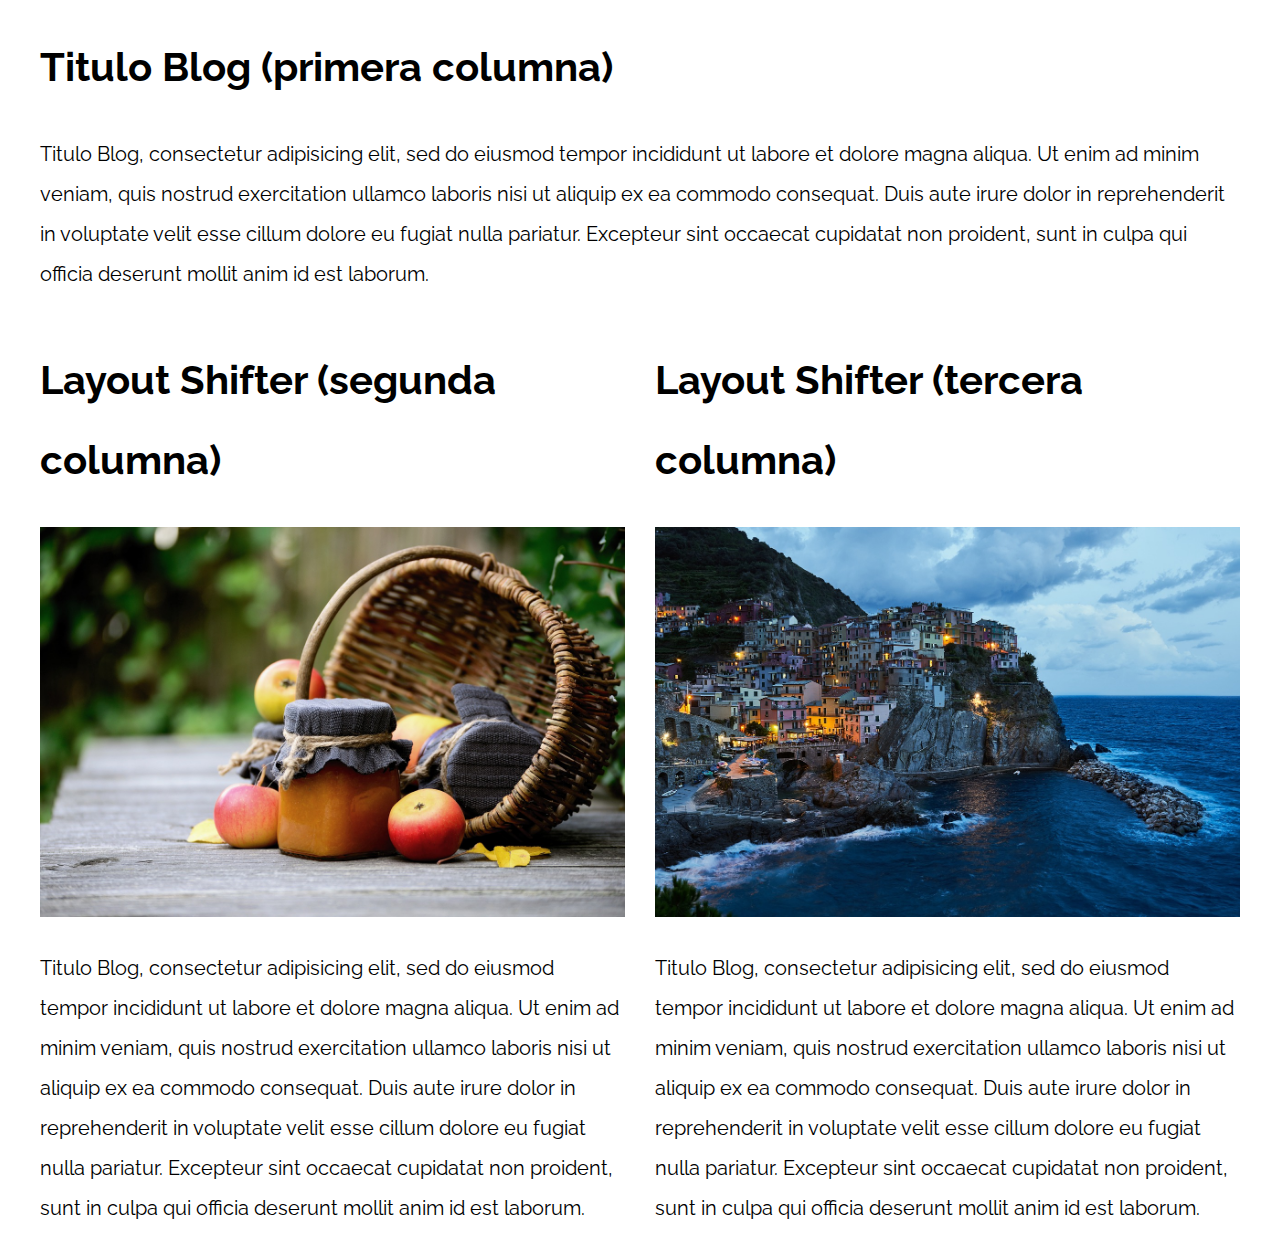
<file: 11-layout_shifter_css_grid/index.html>
<!DOCTYPE html>
<html>

<head>
    <meta charset="utf-8">
    <title>Patrones Responsive Web Design</title>
    <link rel="stylesheet" href="https://necolas.github.io/normalize.css/8.0.1/normalize.css">
    <link href="https://fonts.googleapis.com/css?family=Raleway:400,700,900" rel="stylesheet">
    <link rel="stylesheet" href="css/styles.css">
    <meta name="viewport" content="width=device-width, initial-scale=1">
</head>

<body>

    <div class="contenedor layout-grid">
        <aside class="primera">
            <h1>Titulo Blog (primera columna)</h1>
            <p>
                Titulo Blog, consectetur adipisicing elit, sed do eiusmod tempor incididunt ut labore et dolore magna aliqua. Ut enim ad minim veniam, quis nostrud exercitation ullamco laboris nisi ut aliquip ex ea commodo consequat. Duis aute irure dolor in reprehenderit
                in voluptate velit esse cillum dolore eu fugiat nulla pariatur. Excepteur sint occaecat cupidatat non proident, sunt in culpa qui officia deserunt mollit anim id est laborum.
            </p>
        </aside>

        <main class="contenido-principal">
            <article class="entrada-blog">
                <h1>Layout Shifter (segunda columna)</h1>
                <img src="img/imagen1.jpg">
                <p>
                    Titulo Blog, consectetur adipisicing elit, sed do eiusmod tempor incididunt ut labore et dolore magna aliqua. Ut enim ad minim veniam, quis nostrud exercitation ullamco laboris nisi ut aliquip ex ea commodo consequat. Duis aute irure dolor in reprehenderit
                    in voluptate velit esse cillum dolore eu fugiat nulla pariatur. Excepteur sint occaecat cupidatat non proident, sunt in culpa qui officia deserunt mollit anim id est laborum.
                </p>
            </article>

            <article class="entrada-blog">
                <h1>Layout Shifter (tercera columna)</h1>
                <img src="img/imagen2.jpg">
                <p>
                    Titulo Blog, consectetur adipisicing elit, sed do eiusmod tempor incididunt ut labore et dolore magna aliqua. Ut enim ad minim veniam, quis nostrud exercitation ullamco laboris nisi ut aliquip ex ea commodo consequat. Duis aute irure dolor in reprehenderit
                    in voluptate velit esse cillum dolore eu fugiat nulla pariatur. Excepteur sint occaecat cupidatat non proident, sunt in culpa qui officia deserunt mollit anim id est laborum.
                </p>
            </article>
        </main>
    </div>

</body>

</html>
</file>
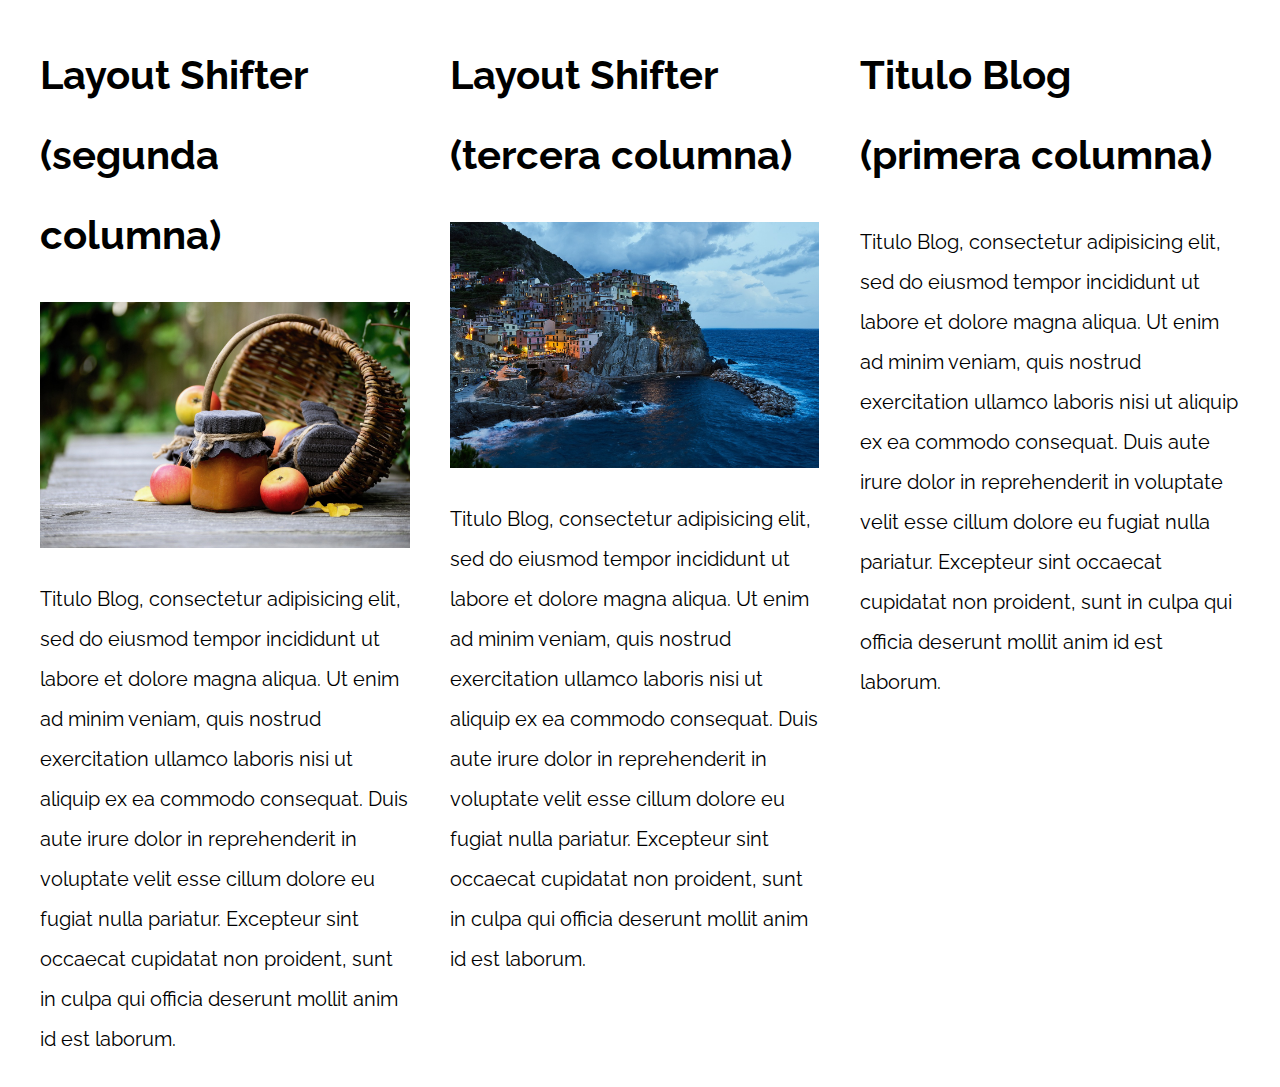
<file: 12-layout_shifter_flexbox/index.html>
<!DOCTYPE html>
<html>

<head>
    <meta charset="utf-8">
    <title>Patrones Responsive Web Design</title>
    <link rel="stylesheet" href="https://necolas.github.io/normalize.css/8.0.1/normalize.css">
    <link href="https://fonts.googleapis.com/css?family=Raleway:400,700,900" rel="stylesheet">
    <link rel="stylesheet" href="css/styles.css">
    <meta name="viewport" content="width=device-width, initial-scale=1">
</head>

<body>

    <div class="contenedor layout-flex">
        <aside class="primera">
            <h1>Titulo Blog (primera columna)</h1>
            <p>
                Titulo Blog, consectetur adipisicing elit, sed do eiusmod tempor incididunt ut labore et dolore magna aliqua. Ut enim ad minim veniam, quis nostrud exercitation ullamco laboris nisi ut aliquip ex ea commodo consequat. Duis aute irure dolor in reprehenderit
                in voluptate velit esse cillum dolore eu fugiat nulla pariatur. Excepteur sint occaecat cupidatat non proident, sunt in culpa qui officia deserunt mollit anim id est laborum.
            </p>
        </aside>

        <main class="contenido-principal">
            <article class="entrada-blog">
                <h1>Layout Shifter (segunda columna)</h1>
                <img src="img/imagen1.jpg">
                <p>
                    Titulo Blog, consectetur adipisicing elit, sed do eiusmod tempor incididunt ut labore et dolore magna aliqua. Ut enim ad minim veniam, quis nostrud exercitation ullamco laboris nisi ut aliquip ex ea commodo consequat. Duis aute irure dolor in reprehenderit
                    in voluptate velit esse cillum dolore eu fugiat nulla pariatur. Excepteur sint occaecat cupidatat non proident, sunt in culpa qui officia deserunt mollit anim id est laborum.
                </p>
            </article>

            <article class="entrada-blog">
                <h1>Layout Shifter (tercera columna)</h1>
                <img src="img/imagen2.jpg">
                <p>
                    Titulo Blog, consectetur adipisicing elit, sed do eiusmod tempor incididunt ut labore et dolore magna aliqua. Ut enim ad minim veniam, quis nostrud exercitation ullamco laboris nisi ut aliquip ex ea commodo consequat. Duis aute irure dolor in reprehenderit
                    in voluptate velit esse cillum dolore eu fugiat nulla pariatur. Excepteur sint occaecat cupidatat non proident, sunt in culpa qui officia deserunt mollit anim id est laborum.
                </p>
            </article>
        </main>
    </div>

</body>

</html>
</file>
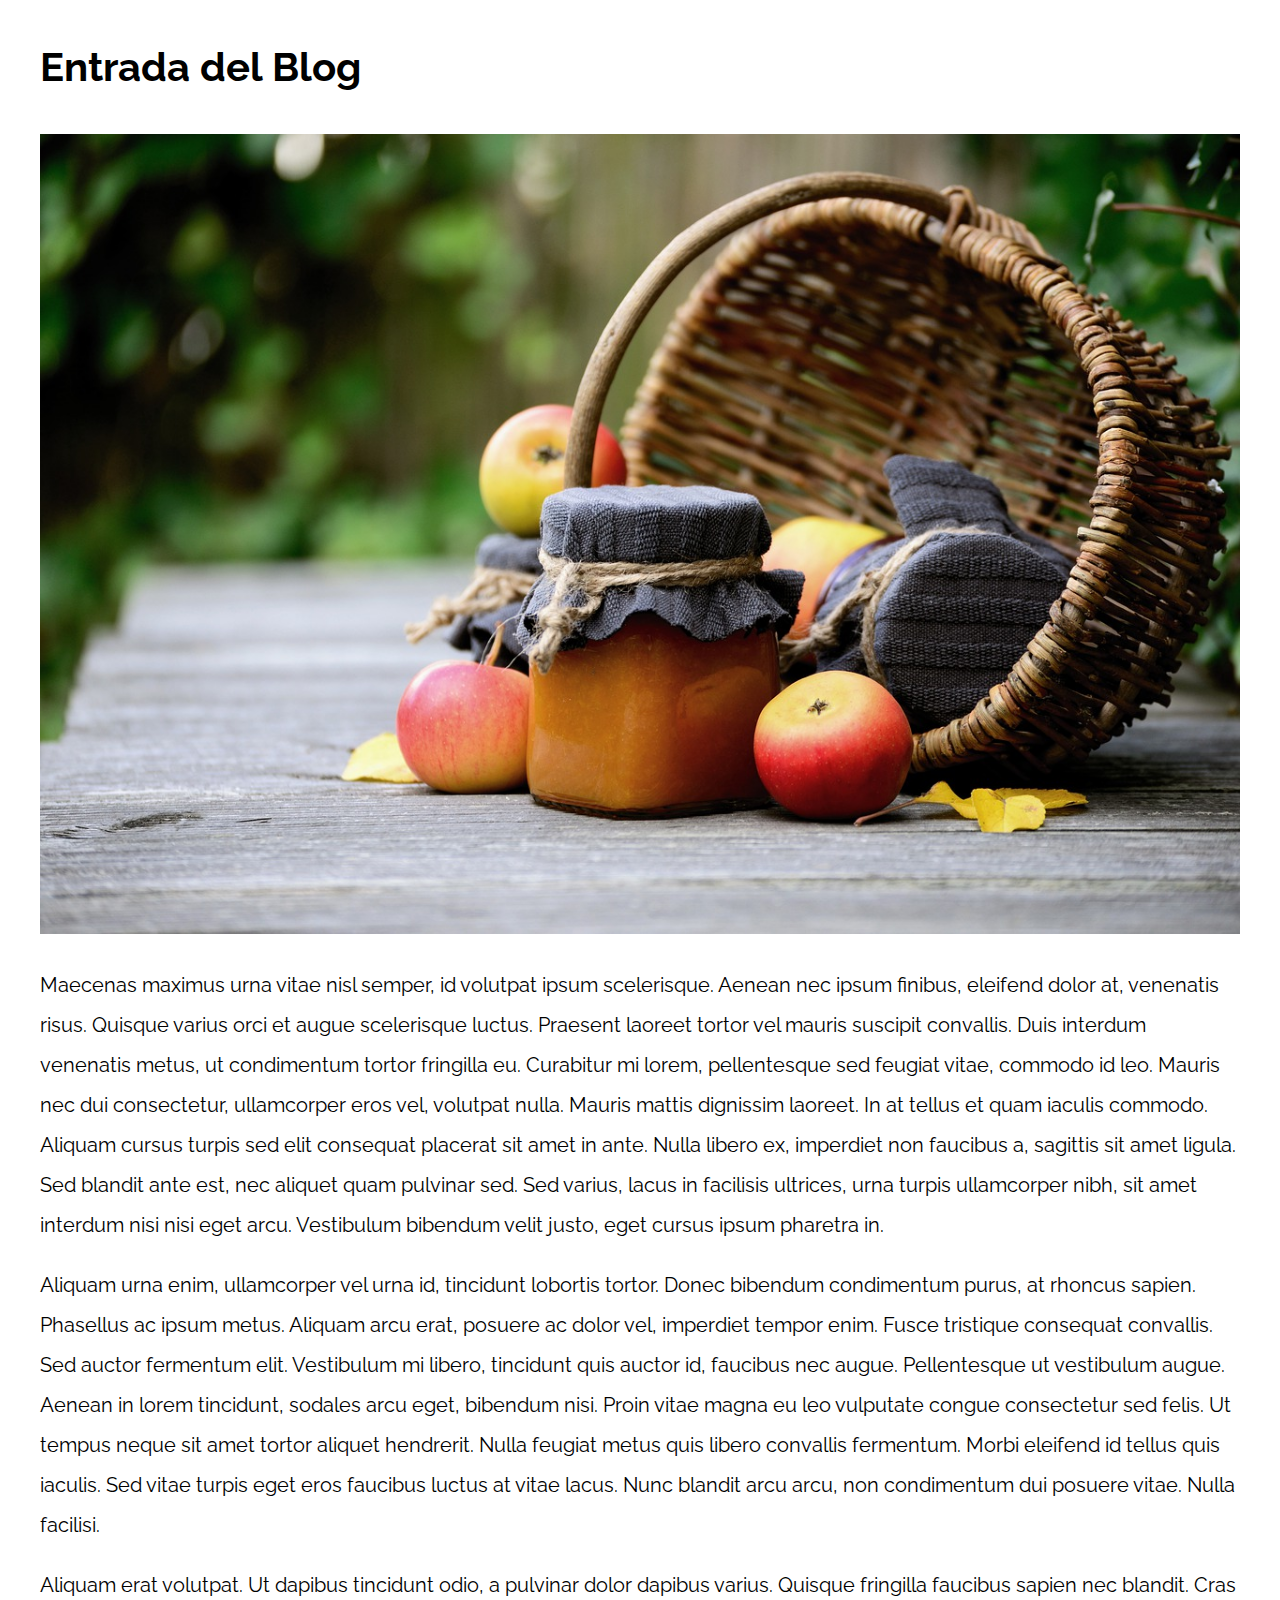
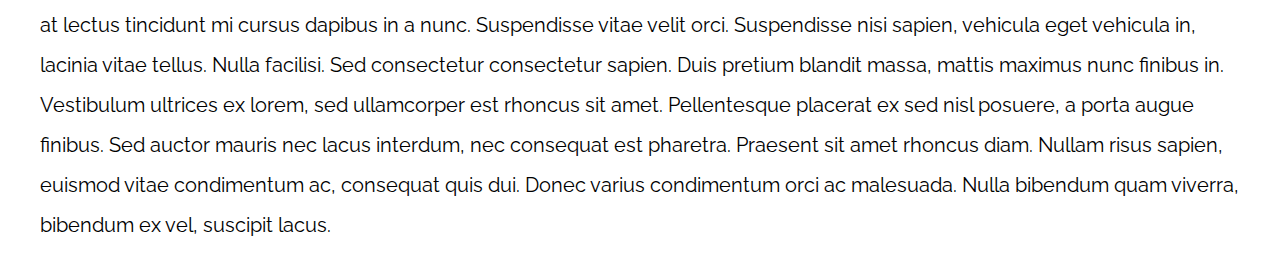
<file: 13-mostly_fluid/index.html>
<!DOCTYPE html>
<html>

<head>
    <meta charset="utf-8">
    <title>Patrones Responsive Web Design</title>
    <link rel="stylesheet" href="https://necolas.github.io/normalize.css/8.0.1/normalize.css">
    <link href="https://fonts.googleapis.com/css?family=Raleway:400,700,900" rel="stylesheet">
    <link rel="stylesheet" href="css/styles.css">
    <meta name="viewport" content="width=device-width, initial-scale=1">
</head>

<body>

    <div class="contenedor mostly-fluid">
        <article class="entrada-blog">
            <h1>Entrada del Blog</h1>
            <img src="img/imagen1.jpg">

            <p>Maecenas maximus urna vitae nisl semper, id volutpat ipsum scelerisque. Aenean nec ipsum finibus, eleifend dolor at, venenatis risus. Quisque varius orci et augue scelerisque luctus. Praesent laoreet tortor vel mauris suscipit convallis. Duis
                interdum venenatis metus, ut condimentum tortor fringilla eu. Curabitur mi lorem, pellentesque sed feugiat vitae, commodo id leo. Mauris nec dui consectetur, ullamcorper eros vel, volutpat nulla. Mauris mattis dignissim laoreet. In at
                tellus et quam iaculis commodo. Aliquam cursus turpis sed elit consequat placerat sit amet in ante. Nulla libero ex, imperdiet non faucibus a, sagittis sit amet ligula. Sed blandit ante est, nec aliquet quam pulvinar sed. Sed varius, lacus
                in facilisis ultrices, urna turpis ullamcorper nibh, sit amet interdum nisi nisi eget arcu. Vestibulum bibendum velit justo, eget cursus ipsum pharetra in.</p>

            <p>Aliquam urna enim, ullamcorper vel urna id, tincidunt lobortis tortor. Donec bibendum condimentum purus, at rhoncus sapien. Phasellus ac ipsum metus. Aliquam arcu erat, posuere ac dolor vel, imperdiet tempor enim. Fusce tristique consequat
                convallis. Sed auctor fermentum elit. Vestibulum mi libero, tincidunt quis auctor id, faucibus nec augue. Pellentesque ut vestibulum augue. Aenean in lorem tincidunt, sodales arcu eget, bibendum nisi. Proin vitae magna eu leo vulputate
                congue consectetur sed felis. Ut tempus neque sit amet tortor aliquet hendrerit. Nulla feugiat metus quis libero convallis fermentum. Morbi eleifend id tellus quis iaculis. Sed vitae turpis eget eros faucibus luctus at vitae lacus. Nunc
                blandit arcu arcu, non condimentum dui posuere vitae. Nulla facilisi.</p>

            <p>Aliquam erat volutpat. Ut dapibus tincidunt odio, a pulvinar dolor dapibus varius. Quisque fringilla faucibus sapien nec blandit. Cras at lectus tincidunt mi cursus dapibus in a nunc. Suspendisse vitae velit orci. Suspendisse nisi sapien,
                vehicula eget vehicula in, lacinia vitae tellus. Nulla facilisi. Sed consectetur consectetur sapien. Duis pretium blandit massa, mattis maximus nunc finibus in. Vestibulum ultrices ex lorem, sed ullamcorper est rhoncus sit amet. Pellentesque
                placerat ex sed nisl posuere, a porta augue finibus. Sed auctor mauris nec lacus interdum, nec consequat est pharetra. Praesent sit amet rhoncus diam. Nullam risus sapien, euismod vitae condimentum ac, consequat quis dui. Donec varius
                condimentum orci ac malesuada. Nulla bibendum quam viverra, bibendum ex vel, suscipit lacus.</p>
        </article>

    </div>

</body>

</html>
</file>
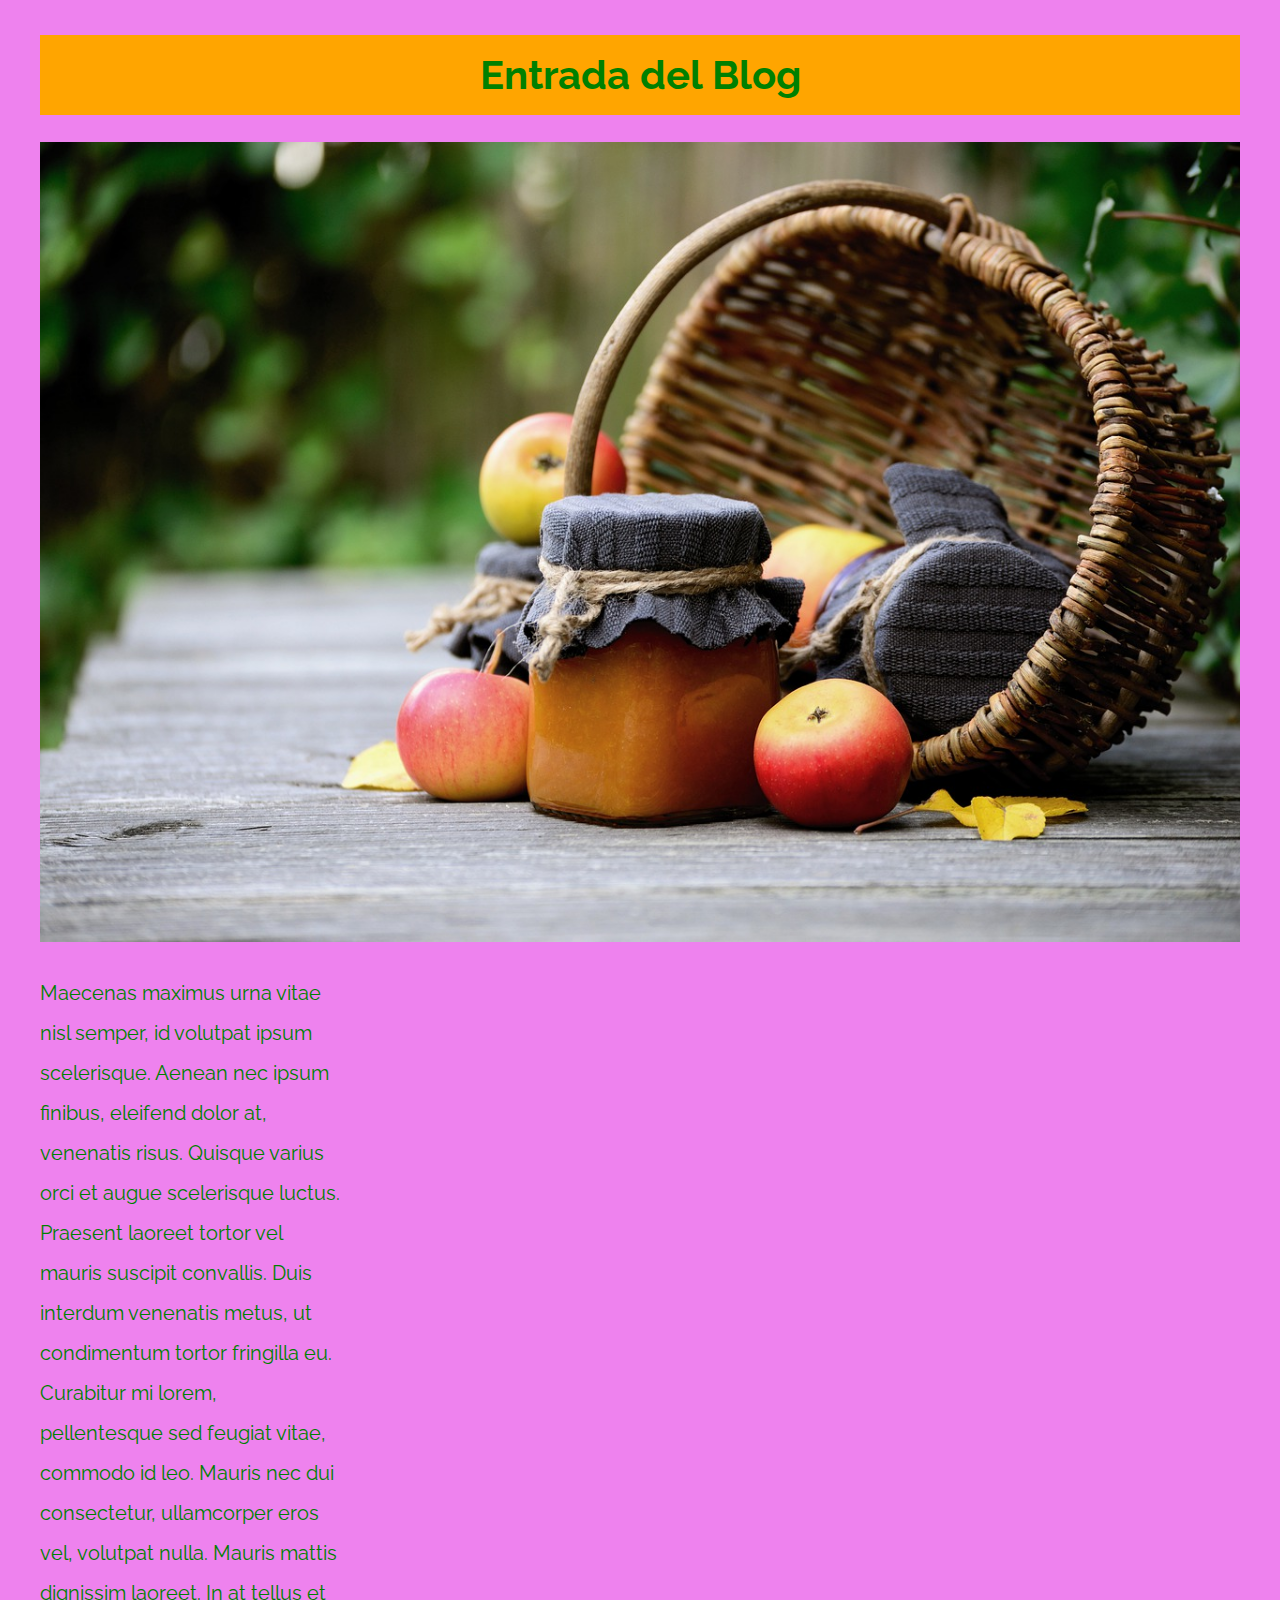
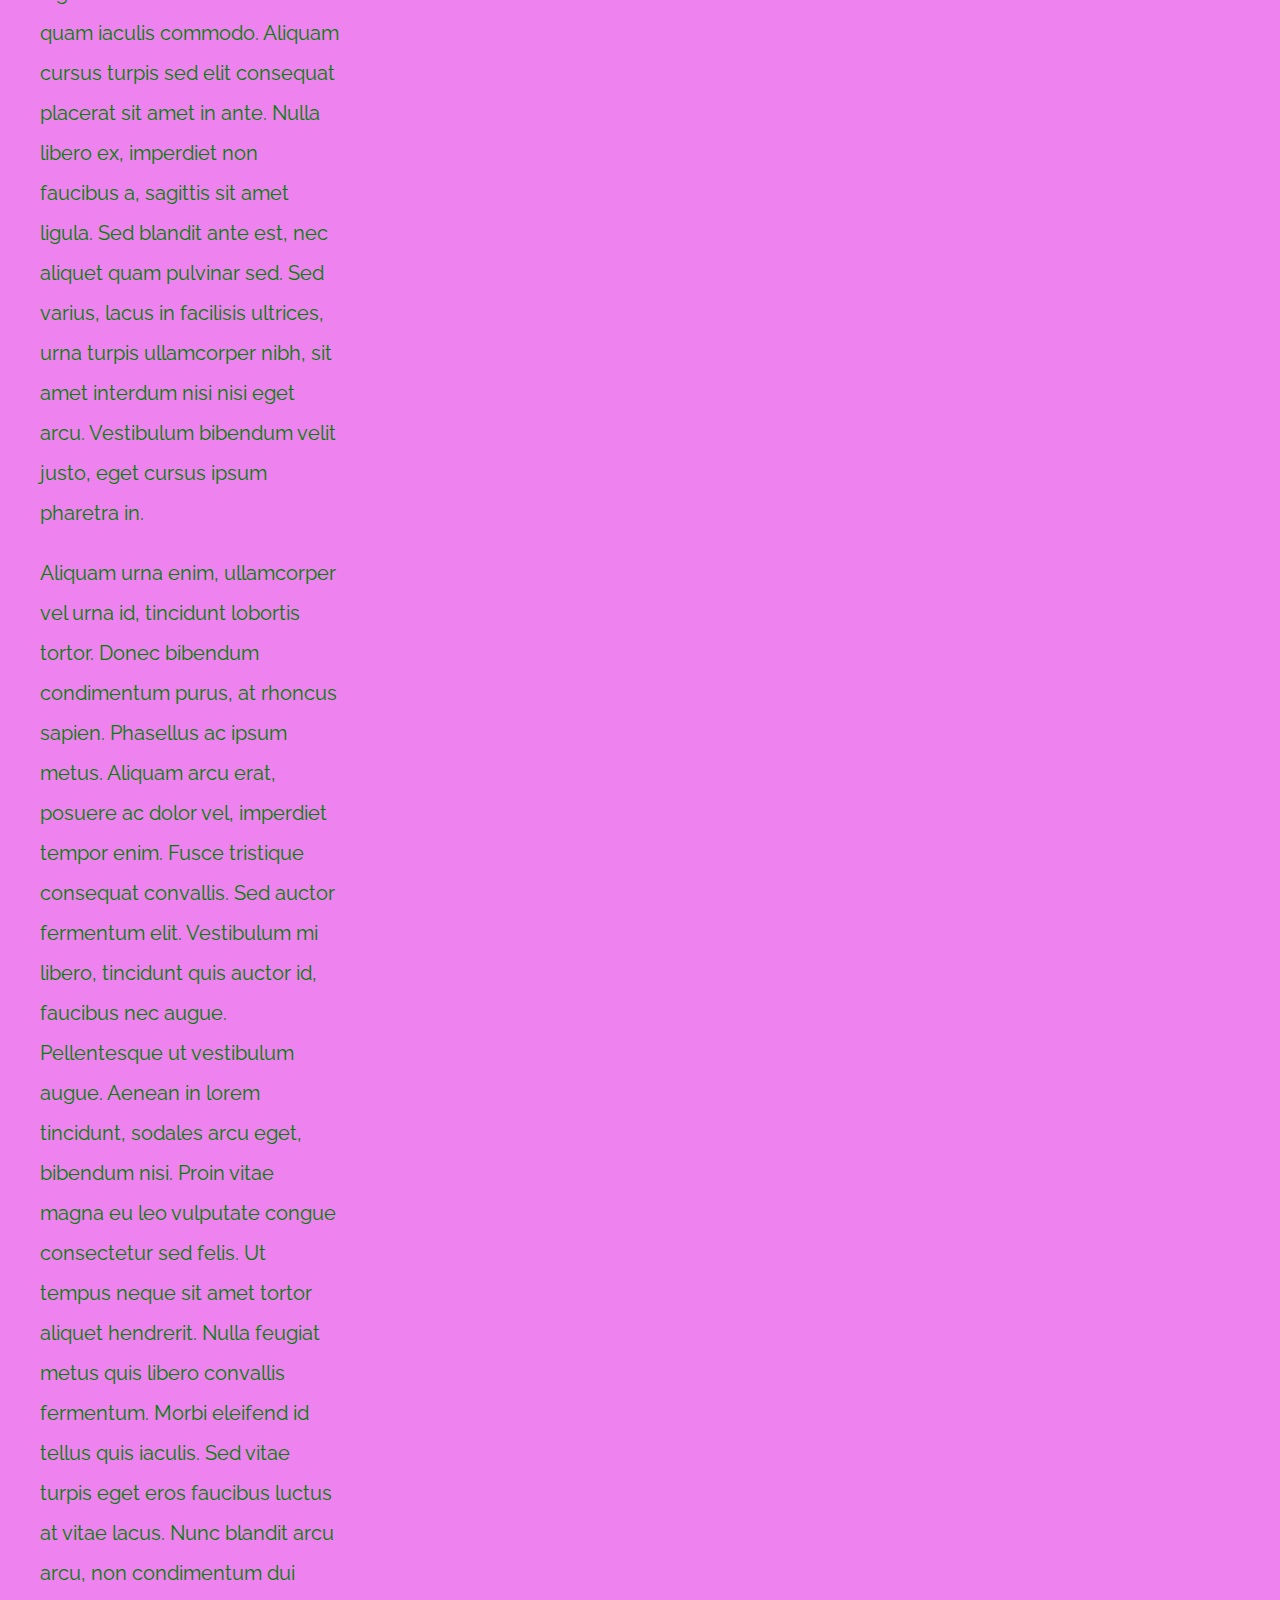
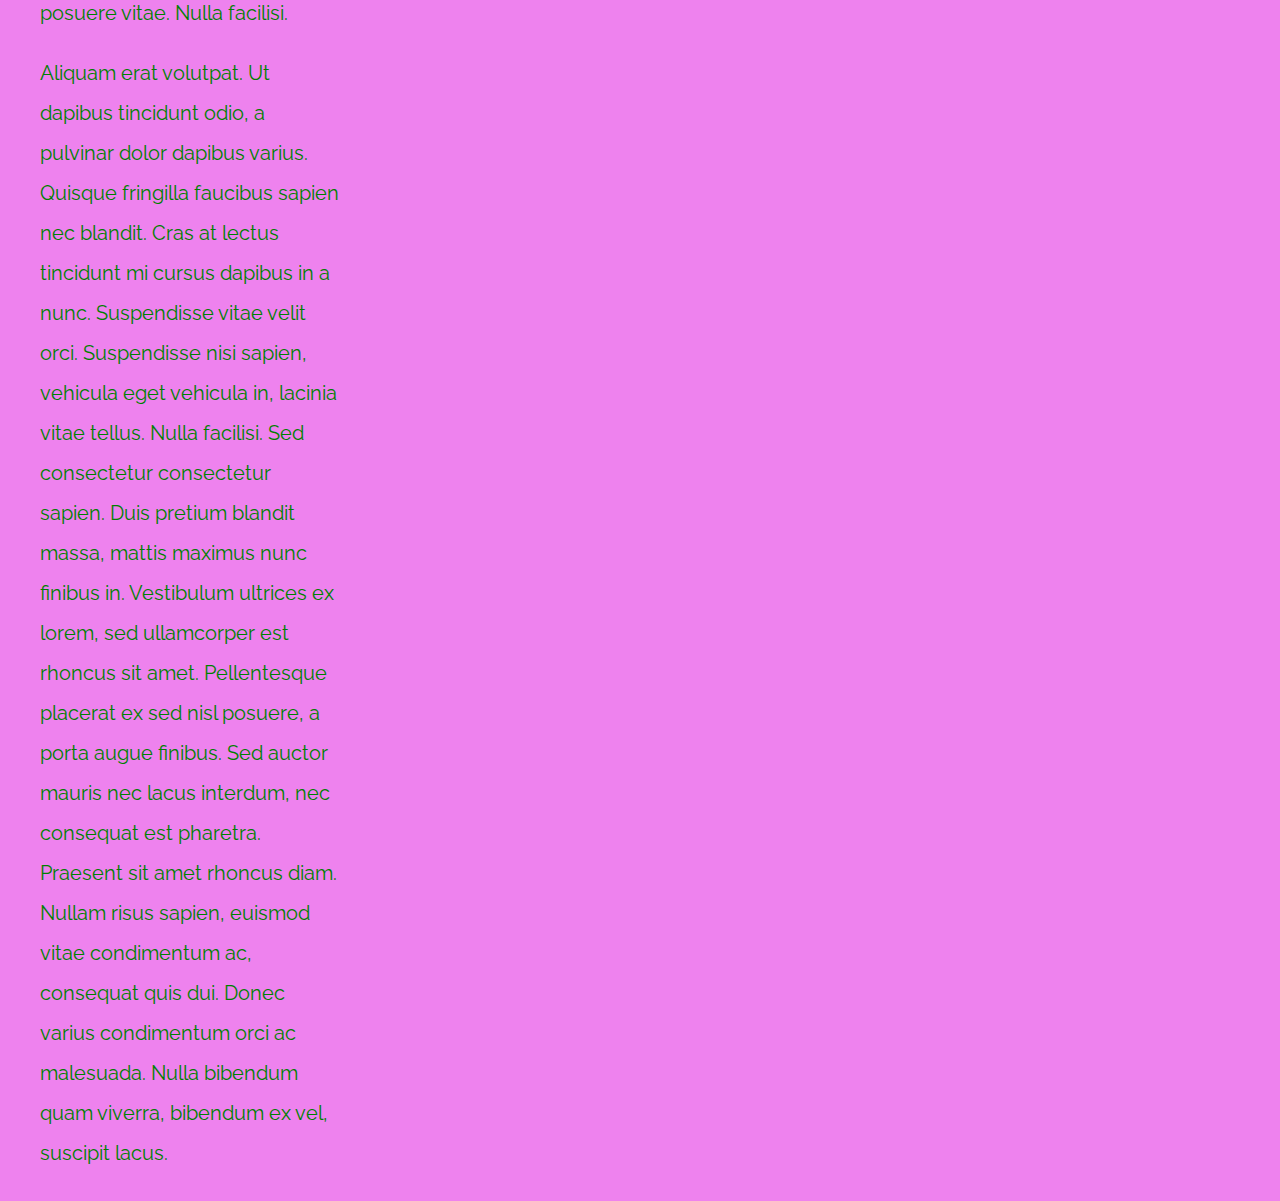
<file: 14-tiny_tweaks/index.html>
<!DOCTYPE html>
<html>

<head>
    <meta charset="utf-8">
    <title>Patrones Responsive Web Design</title>
    <link rel="stylesheet" href="https://necolas.github.io/normalize.css/8.0.1/normalize.css">
    <link href="https://fonts.googleapis.com/css?family=Raleway:400,700,900" rel="stylesheet">
    <link rel="stylesheet" href="css/styles.css">
    <meta name="viewport" content="width=device-width, initial-scale=1">
</head>

<body>

    <div class="contenedor tiny">
        <article class="entrada-blog">
            <h1>Entrada del Blog</h1>
            <img src="img/imagen1.jpg">

            <p>Maecenas maximus urna vitae nisl semper, id volutpat ipsum scelerisque. Aenean nec ipsum finibus, eleifend dolor at, venenatis risus. Quisque varius orci et augue scelerisque luctus. Praesent laoreet tortor vel mauris suscipit convallis. Duis
                interdum venenatis metus, ut condimentum tortor fringilla eu. Curabitur mi lorem, pellentesque sed feugiat vitae, commodo id leo. Mauris nec dui consectetur, ullamcorper eros vel, volutpat nulla. Mauris mattis dignissim laoreet. In at
                tellus et quam iaculis commodo. Aliquam cursus turpis sed elit consequat placerat sit amet in ante. Nulla libero ex, imperdiet non faucibus a, sagittis sit amet ligula. Sed blandit ante est, nec aliquet quam pulvinar sed. Sed varius, lacus
                in facilisis ultrices, urna turpis ullamcorper nibh, sit amet interdum nisi nisi eget arcu. Vestibulum bibendum velit justo, eget cursus ipsum pharetra in.</p>

            <p>Aliquam urna enim, ullamcorper vel urna id, tincidunt lobortis tortor. Donec bibendum condimentum purus, at rhoncus sapien. Phasellus ac ipsum metus. Aliquam arcu erat, posuere ac dolor vel, imperdiet tempor enim. Fusce tristique consequat
                convallis. Sed auctor fermentum elit. Vestibulum mi libero, tincidunt quis auctor id, faucibus nec augue. Pellentesque ut vestibulum augue. Aenean in lorem tincidunt, sodales arcu eget, bibendum nisi. Proin vitae magna eu leo vulputate
                congue consectetur sed felis. Ut tempus neque sit amet tortor aliquet hendrerit. Nulla feugiat metus quis libero convallis fermentum. Morbi eleifend id tellus quis iaculis. Sed vitae turpis eget eros faucibus luctus at vitae lacus. Nunc
                blandit arcu arcu, non condimentum dui posuere vitae. Nulla facilisi.</p>

            <p>Aliquam erat volutpat. Ut dapibus tincidunt odio, a pulvinar dolor dapibus varius. Quisque fringilla faucibus sapien nec blandit. Cras at lectus tincidunt mi cursus dapibus in a nunc. Suspendisse vitae velit orci. Suspendisse nisi sapien,
                vehicula eget vehicula in, lacinia vitae tellus. Nulla facilisi. Sed consectetur consectetur sapien. Duis pretium blandit massa, mattis maximus nunc finibus in. Vestibulum ultrices ex lorem, sed ullamcorper est rhoncus sit amet. Pellentesque
                placerat ex sed nisl posuere, a porta augue finibus. Sed auctor mauris nec lacus interdum, nec consequat est pharetra. Praesent sit amet rhoncus diam. Nullam risus sapien, euismod vitae condimentum ac, consequat quis dui. Donec varius
                condimentum orci ac malesuada. Nulla bibendum quam viverra, bibendum ex vel, suscipit lacus.</p>
        </article>

    </div>

</body>

</html>
</file>
<file: 01-2columnas_iguales_css_grid/css/styles.css>
html {
    box-sizing: border-box;
    font-size: 62.5%;
}

*,
*:before,
*:after {
    box-sizing: inherit;
}

body {
    font-family: 'Raleway', sans-serif;
    font-size: 1.6rem;
}

img {
    max-width: 100%;
}

h1 {
    font-size: 4rem;
}

.contenedor {
    max-width: 1200px;
    width: 95%;
    margin: 0 auto;
}

.entrada-blog a {
    display: inline-block;
    background-color: #2196F3;
    color: white;
    padding: 10px 20px;
    text-decoration: none;
    font-weight: bold;
    text-transform: uppercase;
}

.contenedor{
    display: block;
}

@media(min-width: 768px){
    .contenedor{
        display: grid;
        grid-template-columns: repeat(2, 1fr);
        grid-column-gap: 20px;
    }
}
</file>
<file: 02-2columnas_iguales_flexbox/css/styles.css>
html {
    box-sizing: border-box;
    font-size: 62.5%;
}

*,
*:before,
*:after {
    box-sizing: inherit;
}

body {
    font-family: 'Raleway', sans-serif;
    font-size: 1.6rem;
}

img {
    max-width: 100%;
}

h1 {
    font-size: 4rem;
}

.contenedor {
    max-width: 1200px;
    width: 95%;
    margin: 0 auto;
}

.entrada-blog a {
    display: inline-block;
    background-color: #2196F3;
    color: white;
    padding: 10px 20px;
    text-decoration: none;
    font-weight: bold;
    text-transform: uppercase;
}
</file>
<file: 03-3columnas_iguales_css_grid/css/styles.css>
html {
    box-sizing: border-box;
    font-size: 62.5%;
}

*,
*:before,
*:after {
    box-sizing: inherit;
}

body {
    font-family: 'Raleway', sans-serif;
    font-size: 1.6rem;
}

img {
    max-width: 100%;
}

h1 {
    font-size: 4rem;
}

.contenedor {
    max-width: 1200px;
    width: 95%;
    margin: 0 auto;
}

.entrada-blog a {
    display: inline-block;
    background-color: #2196F3;
    color: white;
    padding: 10px 20px;
    text-decoration: none;
    font-weight: bold;
    text-transform: uppercase;
}

@media(min-width: 768px){
.tres-columnas{
    display: grid;
    grid-template-columns: repeat(3, 1fr);
    grid-column-gap: 2rem;
    }
}
</file>
<file: 04-3columnas_iguales_flexbox/css/styles.css>
html {
    box-sizing: border-box;
    font-size: 62.5%;
}

*,
*:before,
*:after {
    box-sizing: inherit;
}

body {
    font-family: 'Raleway', sans-serif;
    font-size: 1.6rem;
}

img {
    max-width: 100%;
}

h1 {
    font-size: 4rem;
}

.contenedor {
    max-width: 1200px;
    width: 95%;
    margin: 0 auto;
}

.entrada-blog a {
    display: inline-block;
    background-color: #2196F3;
    color: white;
    padding: 10px 20px;
    text-decoration: none;
    font-weight: bold;
    text-transform: uppercase;
}

@media(min-width: 768px){
    .tres-columnas{
    display: flex; 
    justify-content: space-between;
    flex-wrap: wrap;
    }
}/* los dos elementos pueden entrar en el mismo @media siempre y cuando tengan la misma resolucion*/

@media(min-width: 768px){
    .entrada-blog{
    flex-basis: calc(33.3% - 1rem);
    }
}
</file>
<file: 05-3columnas_css_grid/css/styles.css>
html {
    box-sizing: border-box;
    font-size: 62.5%;
}

*,
*:before,
*:after {
    box-sizing: inherit;
}

body {
    font-family: 'Raleway', sans-serif;
    font-size: 1.6rem;
    line-height: 2;
}

img {
    max-width: 100%;
}

h1 {
    font-size: 4rem;
}

h2 {
    font-size: 3.2rem;
}

.contenedor {
    max-width: 1200px;
    width: 95%;
    margin: 0 auto;
}

p {
    font-size: 2rem;
}

.entrada-blog a {
    display: inline-block;
    background-color: #2196F3;
    color: white;
    padding: 10px 20px;
    text-decoration: none;
    font-weight: bold;
    text-transform: uppercase;
}

@media(min-width: 768px)
{.contenedor-grid{
    display: grid;
    grid-template-columns: 3fr repeat(2, 1fr);/*se puede poner en porcentajes o en fracciones*/
    grid-column-gap: 2rem;/*vendria siendo como el padding , pero al utilizar grid se utiliza grid-colum-gap en lugar de padding*/
    }
}
</file>
<file: 06-3columnas_flexbox/css/styles.css>
html {
    box-sizing: border-box;
    font-size: 62.5%;
}

*,
*:before,
*:after {
    box-sizing: inherit;
}

body {
    font-family: 'Raleway', sans-serif;
    font-size: 1.6rem;
    line-height: 2;
}

img {
    max-width: 100%;
}

h1 {
    font-size: 4rem;
}

h2 {
    font-size: 3.2rem;
}

p {
    font-size: 2rem;
}

.contenedor {
    max-width: 1200px;
    width: 95%;
    margin: 0 auto;
}

.entrada-blog a {
    display: inline-block;
    background-color: #2196F3;
    color: white;
    padding: 10px 20px;
    text-decoration: none;
    font-weight: bold;
    text-transform: uppercase;
}

@media(min-width: 768px){
.contenedor-flex{
    display: flex;
    justify-content: space-between;
    }
}

.contenido-principal{
  /*flex-basis: calc(60% - 1rem);*/
  flex:3;/*Flex y flex-basis: calc() de finen el tamaño de las columnas*/
  padding-right: 2rem;
}

.sidebar{
   /* flex-basis: calc(20% - 1rem);*/
   flex: 1;
    padding-right: 2rem;
}
</file>
<file: 07-column_drop_css_grid/css/styles.css>
html {
    box-sizing: border-box;
    font-size: 62.5%;
}

*,
*:before,
*:after {
    box-sizing: inherit;
}

body {
    font-family: 'Raleway', sans-serif;
    font-size: 1.6rem;
    line-height: 2;
}

img {
    max-width: 100%;
}

h1 {
    font-size: 4rem;
}

h2 {
    font-size: 3.2rem;
}

p {
    font-size: 2rem;
}

.contenedor {
    max-width: 1200px;
    width: 95%;
    margin: 0 auto;
}

.entrada-blog a {
    display: inline-block;
    background-color: #2196F3;
    color: white;
    padding: 10px 20px;
    text-decoration: none;
    font-weight: bold;
    text-transform: uppercase;
}

@media(min-width: 480px)
    {.columnas-drop{
    display:grid;
    grid-template-columns: repeat(2, 1fr);
    /*grid-row-gap: 2rem;
    grid-column-gap: 2rem;*/
    grid-gap: 2rem;
    }
}

.segunda{
    grid-column:1/3;
}

@media(min-width: 768px){
 .columnas-drop{
    grid-template-columns: repeat(3, 1fr);
 }
 .segunda{
    grid-column: 3/4;
 }
}
</file>
<file: 08-column_drop_flexbox/css/styles.css>
html {
    box-sizing: border-box;
    font-size: 62.5%;
}

*,
*:before,
*:after {
    box-sizing: inherit;
}

body {
    font-family: 'Raleway', sans-serif;
    font-size: 1.6rem;
    line-height: 2;
}

img {
    max-width: 100%;
}

h1 {
    font-size: 4rem;
}

h2 {
    font-size: 3.2rem;
}

p {
    font-size: 2rem;
}

.contenedor {
    max-width: 1200px;
    width: 95%;
    margin: 0 auto;
}

.entrada-blog a {
    display: inline-block;
    background-color: #2196F3;
    color: white;
    padding: 10px 20px;
    text-decoration: none;
    font-weight: bold;
    text-transform: uppercase;
}

@media(min-width: 480px){
    .colum-drop-flex{
        display: flex;
        justify-content: space-between;
        flex-wrap: wrap;
    }
    .contenido-principal, .primera{
        flex-basis: calc(50% - 1rem);
    }
}

@media(min-width: 768px){
.contenido-principal, .primera,.segunda{
    flex-basis: calc(33.3% - 2rem);
}
}
</file>
<file: 09-con_sidebar_css_grid/css/styles.css>
html {
    box-sizing: border-box;
    font-size: 62.5%;
}

*,
*:before,
*:after {
    box-sizing: inherit;
}

body {
    font-family: 'Raleway', sans-serif;
    font-size: 1.6rem;
    line-height: 2;
}

img {
    max-width: 100%;
}

h1 {
    font-size: 4rem;
}

h2 {
    font-size: 3.2rem;
}

p {
    font-size: 2rem;
}

.contenedor {
    max-width: 1200px;
    width: 95%;
    margin: 0 auto;
}

.entrada-blog a {
    display: inline-block;
    background-color: #2196F3;
    color: white;
    padding: 10px 20px;
    text-decoration: none;
    font-weight: bold;
    text-transform: uppercase;
}
@media(min-width: 768px){
    .sidebar-grid{
        display: grid;
        grid-template-columns:1fr 3fr;
        /*grid-template-columns: 70% 30%;*/
        grid-column-gap: 4rem;/*puede ponerse tambien grid- column-gap*/
    }
    article{
        grid-column:2/3;
    }
    aside{
        grid-column: 1/2;
        grid-row: 1/2;        
    }
}
</file>
<file: 10-con_sidebar_flexbox/css/styles.css>
html {
    box-sizing: border-box;
    font-size: 62.5%;
}

*,
*:before,
*:after {
    box-sizing: inherit;
}

body {
    font-family: 'Raleway', sans-serif;
    font-size: 1.6rem;
    line-height: 2;
}

img {
    max-width: 100%;
}

h1 {
    font-size: 4rem;
}

h2 {
    font-size: 3.2rem;
}

p {
    font-size: 2rem;
}

.contenedor {
    max-width: 1200px;
    width: 95%;
    margin: 0 auto;
}

.entrada-blog a {
    display: inline-block;
    background-color: #2196F3;
    color: white;
    padding: 10px 20px;
    text-decoration: none;
    font-weight: bold;
    text-transform: uppercase;
}

@media(min-width: 768px){
    .sider-flex{
display: flex;
justify-content: space-between;
/*flex-direction: row-reverse; con estamanera que da exactamente igual que con order*/
   }
   aside{
    flex: 0 0 calc(33.3% - 2rem);
    /*order: -1;una manera numerica de poner el conenido el otro lado*/
   }
   article{
    flex: 00 calc(66.7% - 2rem);
   }
}
</file>
<file: 11-layout_shifter_css_grid/css/styles.css>
html {
    box-sizing: border-box;
    font-size: 62.5%;
}

*,
*:before,
*:after {
    box-sizing: inherit;
}

body {
    font-family: 'Raleway', sans-serif;
    font-size: 1.6rem;
    line-height: 2;
}

img {
    max-width: 100%;
}

h1 {
    font-size: 4rem;
}

h2 {
    font-size: 3.2rem;
}

p {
    font-size: 2rem;
}

.contenedor {
    max-width: 1200px;
    width: 95%;
    margin: 0 auto;
}

.entrada-blog a {
    display: inline-block;
    background-color: #2196F3;
    color: white;
    padding: 10px 20px;
    text-decoration: none;
    font-weight: bold;
    text-transform: uppercase;
}

.layuot-grid{
    display: grid;
    /*grid-template-rows: 50% 50%;*/
    grid-auto-rows: minmax(min-content, max-content);
}

@media(min-width: 992px){
    .layuot-grid{
    grid-template-columns: 2fr 1fr;
    grid-column-gap: 4rem;
 }
 aside{
    grid-row: 2/3;
 }
}

@media(min-width: 992px){
    aside{
        grid-row: 1/2;
        grid-column: 2/3;
    }
}

@media(min-width: 992px){
    .contenido-principal{
    grid: unset;
    }
}

@media(min-width: 768px){
    .contenido-principal{
        display: grid;
        grid-template-columns: repeat(2, 1fr);
        grid-column-gap: 3rem;
    }
}
</file>
<file: 12-layout_shifter_flexbox/css/styles.css>
html {
    box-sizing: border-box;
    font-size: 62.5%;
}

*,
*:before,
*:after {
    box-sizing: inherit;
}

body {
    font-family: 'Raleway', sans-serif;
    font-size: 1.6rem;
    line-height: 2;
}

img {
    max-width: 100%;
}

h1 {
    font-size: 4rem;
}

h2 {
    font-size: 3.2rem;
}

p {
    font-size: 2rem;
}

.contenedor {
    max-width: 1200px;
    width: 95%;
    margin: 0 auto;
}

.entrada-blog a {
    display: inline-block;
    background-color: #2196F3;
    color: white;
    padding: 10px 20px;
    text-decoration: none;
    font-weight: bold;
    text-transform: uppercase;
}
.layout-flex{
    display: flex;
    flex-direction: column-reverse;
}

@media(min-width: 992px){
.layout-flex{
    flex-direction: row;
    justify-content: space-between;
  }
}

@media(min-width: 992px){
    .contenido-principal{
        flex:0 0 calc(66.6% - 2rem);
    }
    aside{
        flex: 0 0 calc(33.3% - 2rem);
        order: 2;
    }
}

@media(min-width: 768px){
    .contenido-principal{
        display: flex;
        justify-content: space-between;
    }
    .entrada-blog{
        flex: 0 0 calc(50% - 2rem);
    }
}
</file>
<file: 13-mostly_fluid/css/styles.css>
html {
    box-sizing: border-box;
    font-size: 62.5%;
}

*,
*:before,
*:after {
    box-sizing: inherit;
}

body {
    font-family: 'Raleway', sans-serif;
    font-size: 1.6rem;
    line-height: 2;
}

img {
    max-width: 100%;
}

h1 {
    font-size: 4rem;
}

h2 {
    font-size: 3.2rem;
}

p {
    font-size: 2rem;
}

.contenedor {
    max-width: 1200px;
    width: 95%;
    margin: 0 auto;
}

.entrada-blog a {
    display: inline-block;
    background-color: #2196F3;
    color: white;
    padding: 10px 20px;
    text-decoration: none;
    font-weight: bold;
    text-transform: uppercase;
}

@media(min-width: 768px){
    .contenedor{
        width: 40%;
    }

}

@media(min-width: 600px){
    .contenedor{
        width: 98%;
    }

}
</file>
<file: 14-tiny_tweaks/css/styles.css>
html {
    box-sizing: border-box;
    font-size: 62.5%;
}

*,
*:before,
*:after {
    box-sizing: inherit;
}

body {
    font-family: 'Raleway', sans-serif;
    font-size: 1.6rem;
    line-height: 2;
}

img {
    max-width: 100%;
}

h1 {
    font-size: 4rem;
}

h2 {
    font-size: 3.2rem;
}

p {
    font-size: 2rem;
}

.contenedor {
    max-width: 1200px;
    width: 95%;
    margin: 0 auto;
}

.entrada-blog a {
    display: inline-block;
    background-color: #2196F3;
    color: white;
    padding: 10px 20px;
    text-decoration: none;
    font-weight: bold;
    text-transform: uppercase;
}

h1{
    text-align: center;
    background-color: orange;
}

.tiny{
    display: grid;
    justify-content: space-between;
}

@media(min-width: 864px){
    .tiny{
        display: grid;
        color: green;
    }
    p{
        display: grid;
        grid-template-columns: 1fr 3fr;

    }
    }
    body{
        background-color: violet;
    }
}
</file>
